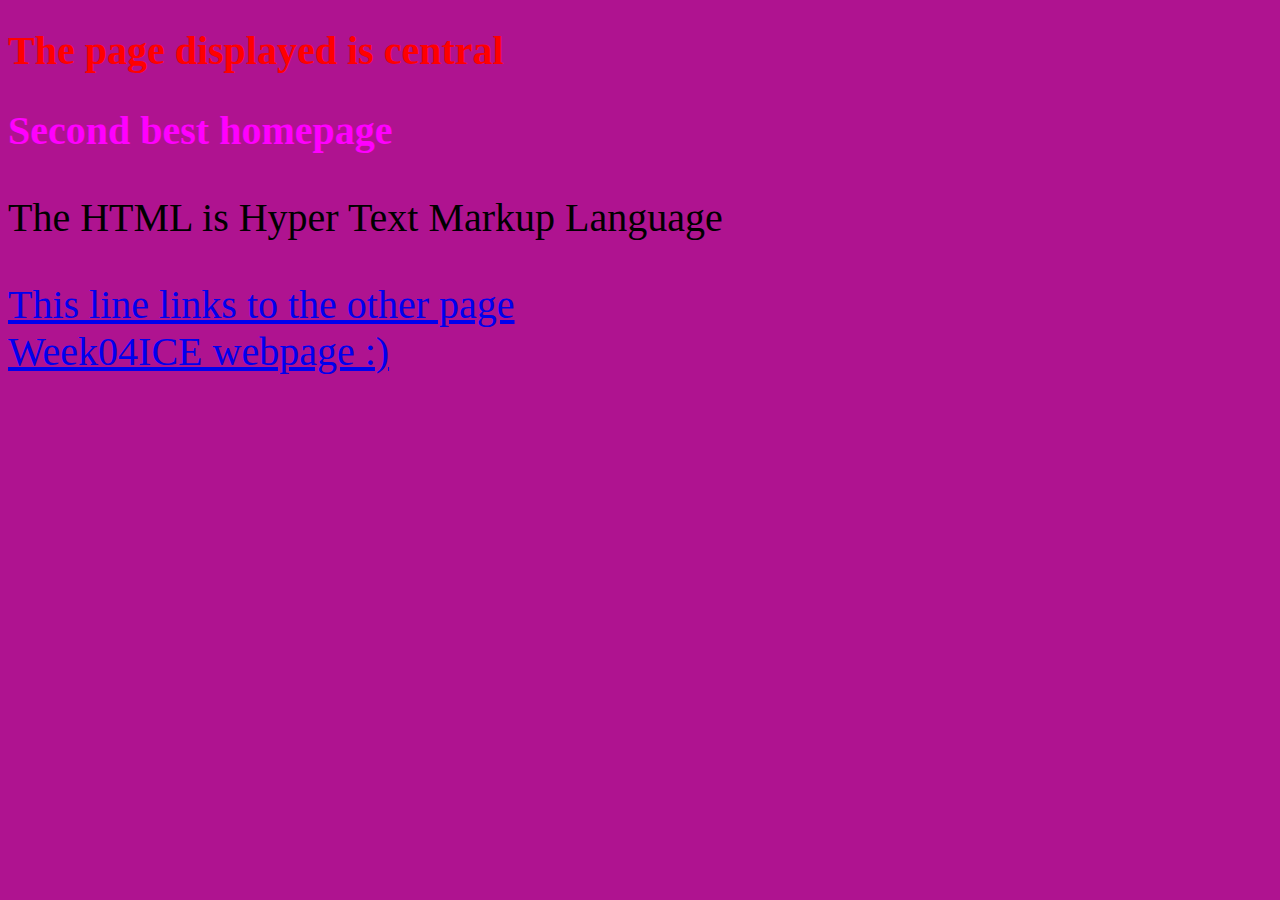
<file: index.html>
<!--homepage-->
<!DOCTYPE html>
<html lang="en">
    <head>
        <meta charset="UTF-8">
        <meta http-equiv="X-UA-Compatible" content="IE=edge">
        <meta name="viewport" content="width=device-width, initial-scale=1.0">
        <link rel="stylesheet" href="style.css"><!--don't need the ./ because it is implied-->
        <style>
            h1 {
                color:red;
            }
        </style>
        <title>Spectacular Homepage</title>
    </head>
    <body>
        <h1>The page displayed is central</h1>
        <h2 id="secondbest">Second best homepage</h2>
        <p>The HTML is Hyper Text Markup Language</p>
        <a href="./camelCase.html">This line links to the other page</a>
        <br>
        <a href="week-four-ice.html" target="_blank">Week04ICE webpage :)</a>
    </body>
</html>
</file>
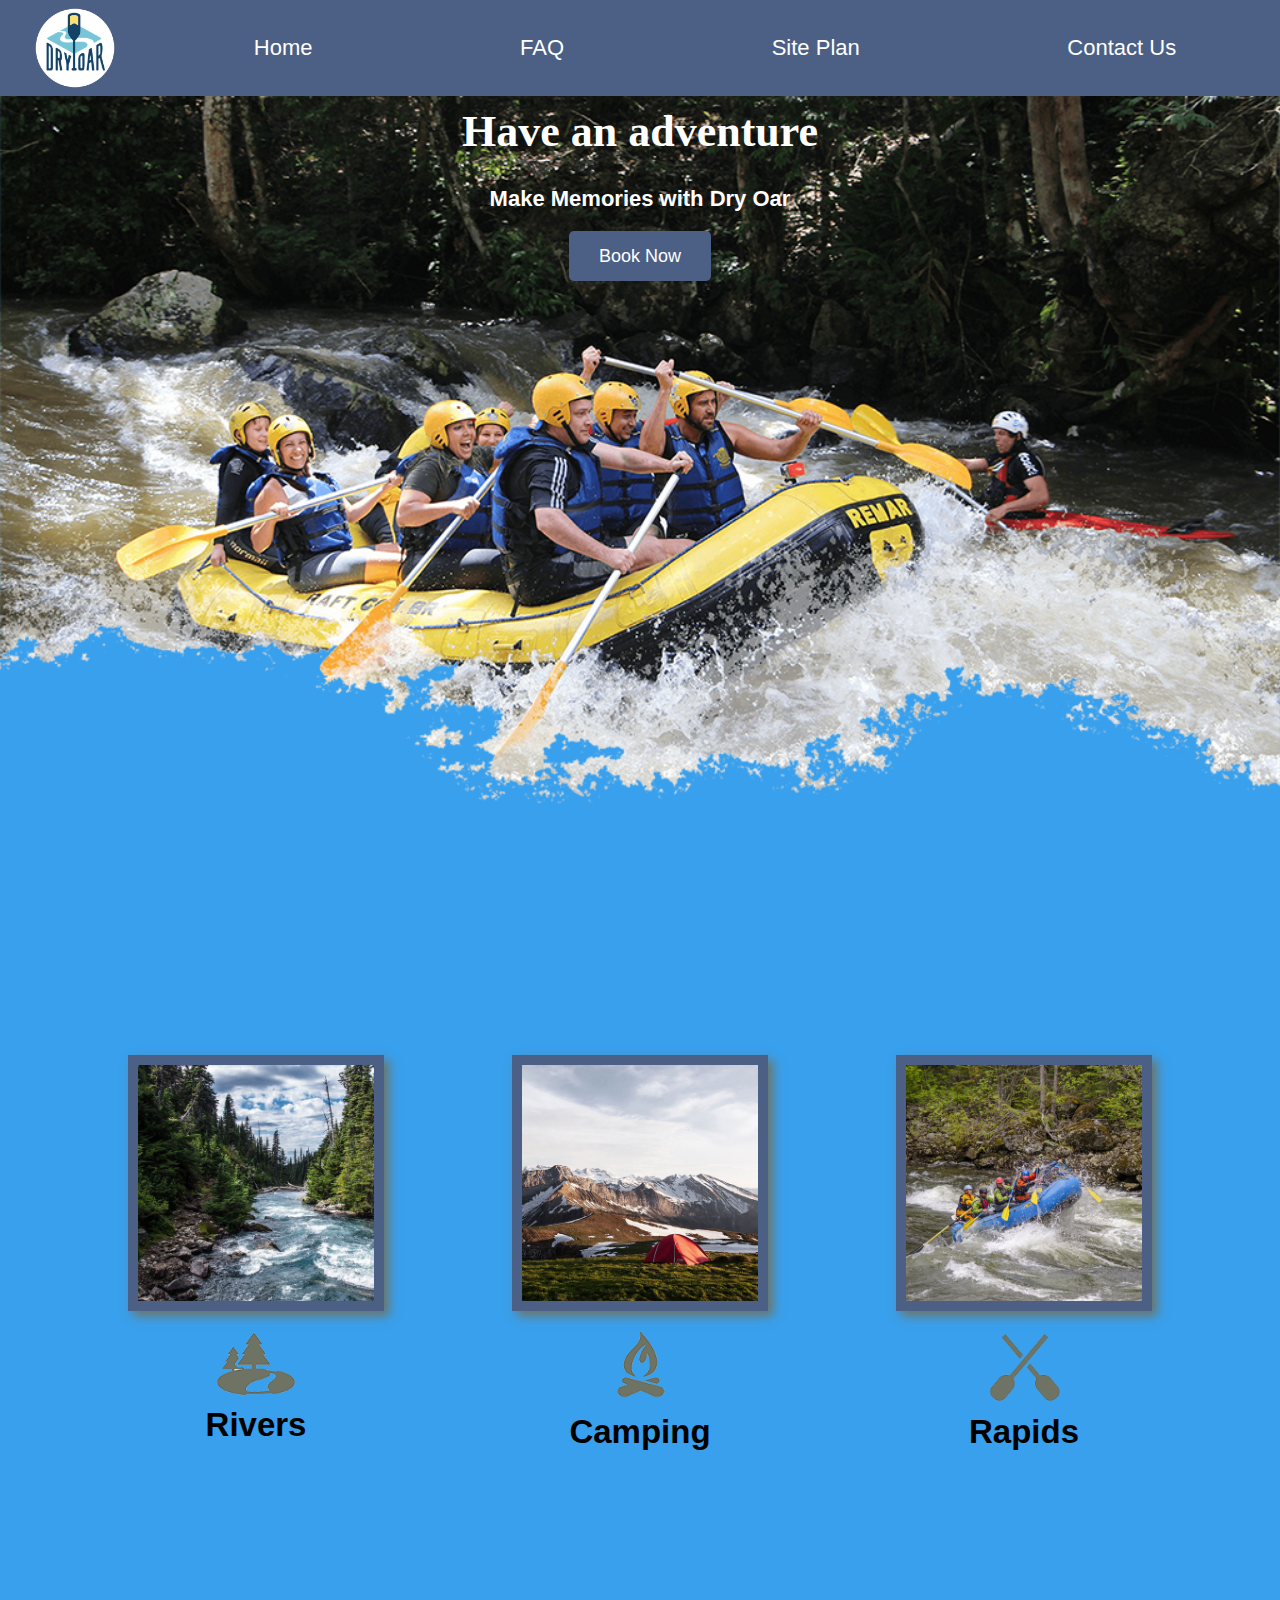
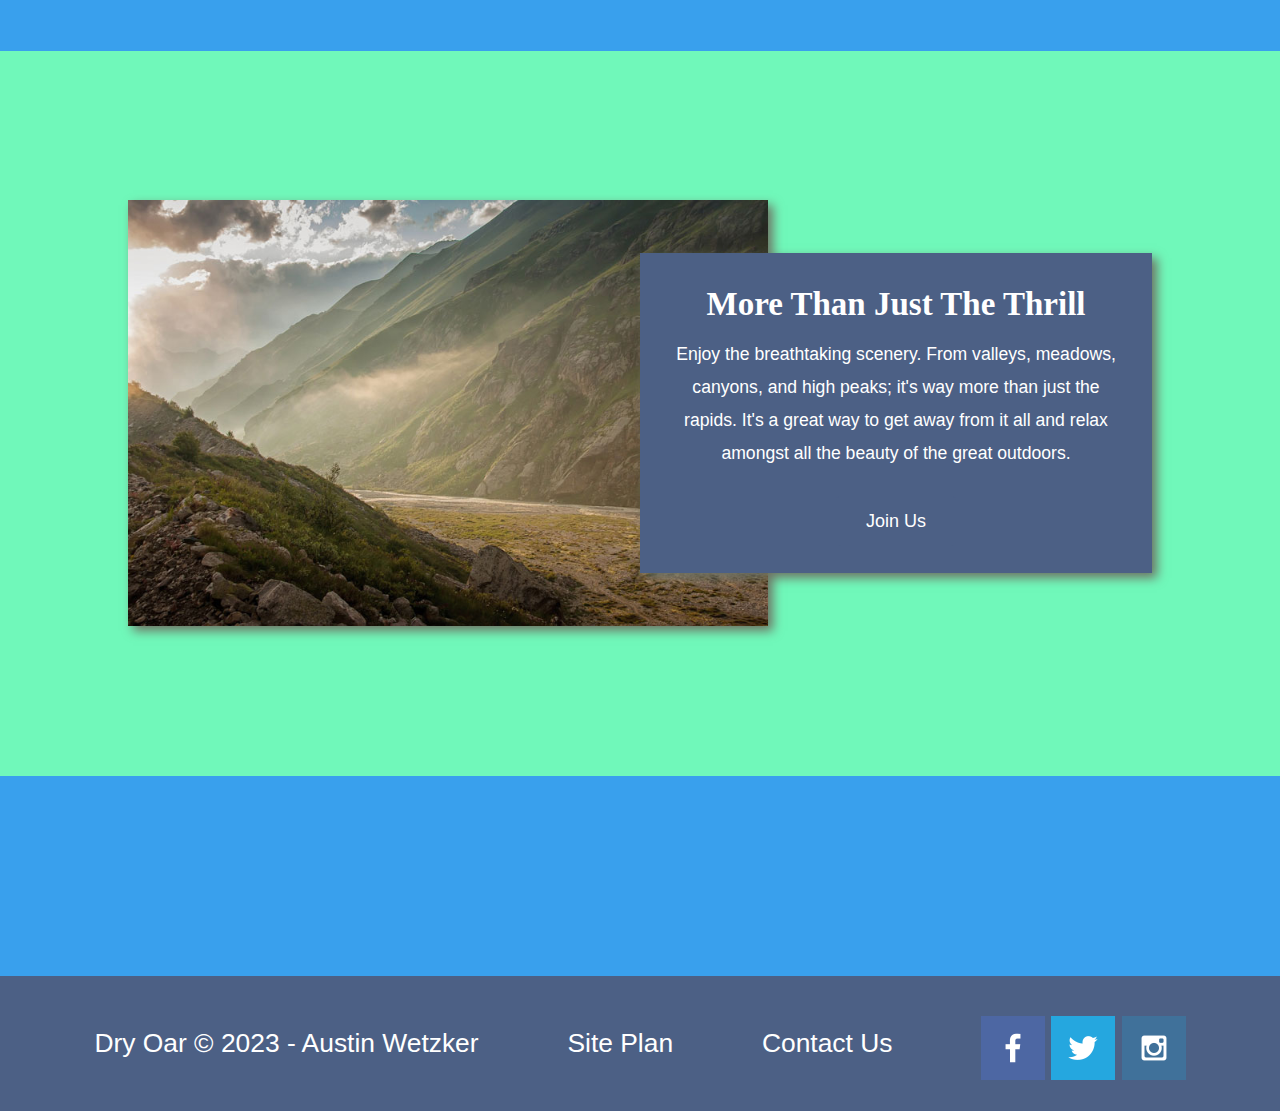
<file: wwr/index.html>
<!DOCTYPE html>
<html lang="en">
<head>
    <meta charset="UTF-8">
    <meta http-equiv="X-UA-Compatible" content="IE=edge">
    <meta name="viewport" content="width=device-width, initial-scale=1.0">

    <title>White Water Rafting</title>

    <link rel="stylesheet" href="styles/style.css">
</head>
<body>
<div id="content">
    <header>
        <a id="logo_link" href="index.html">
            <img class="logo" src="./images/logo.png" alt="Dry Oar Logo">
        </a>
        <nav>
            <a href="index.html">Home</a>
            <a href="page-02.html">FAQ</a>
            <a href="site-plan-rafting.html">Site Plan</a>
            <a href="contactus.html">Contact Us</a>
        </nav>
    </header>

    <div id="hero">
        <div id="hero-box">
            <img id="hero-img" src="./images/hero.png" alt="People enjoying rafting">
        </div>
        <section id="hero-msg">
            <h1 class="home-title">Have an adventure</h1>
            <h4>Make Memories with Dry Oar</h4>
            <div class="button-box">
                <a class="book" href="contactus.html">Book Now</a>
            </div>
        </section>
    </div>
    <main class="home-grid">
        <section class="rivers-card">
            <img class="card-img" src="images/rivers.jpg" alt="river in forest">
            <img class="icon" src="images/river_icon.png" alt="river icon">
            <h2>Rivers</h2>
        </section>
        <section class="camping-card">
            <img class="card-img" src="images/camping.jpg" alt="tent in mountains">
            <img class="icon" src="images/fire_icon.png" alt="fire icon">
            <h2>Camping</h2>
        </section>
        <section class="rapids-card">
            <img class="card-img" src="images/rapids.jpg" alt="rafting boat">
            <img class="icon" src="images/oars.png" alt="oars icon">
            <h2>Rapids</h2>
        </section>
        <div id="background"></div>
        <img class="mountains" src="images/mountains.jpg" alt="Misty mountains">
        <section class="msg">
            <h2>More Than Just The Thrill</h2>
            <p>Enjoy the breathtaking scenery. From valleys, meadows, canyons, and high peaks; it's way more than just the rapids. It's a great way to get away from it all and relax amongst all the beauty of the great outdoors. </p>
            <a class='join' href="rivers.html">Join Us</a>
        </section>
    </main>
    <footer>
        <p>Dry Oar &copy; 2023 - Austin Wetzker</p>
        <p>
            <a href="site-plan-rafting.html">Site Plan</a>
        </p>
        <p>
            <a href="contactus.html">Contact Us</a>
        </p>
        <div class="social">
            <a href="https://facebook.com" target="_blank">
                <img src="images/facebook.png" alt="fb icon">
            </a>
            <a href="https://twitter.com" target="_blank">
                <img src="images/twitter.png" alt="twitter icon">
            </a>
            <a href="https://instagram.com" target="_blank">
                <img src="images/instagram.png" alt="instagram icon">
            </a>
        </div>
    </footer>
</div>
</body>
</html>
</file>
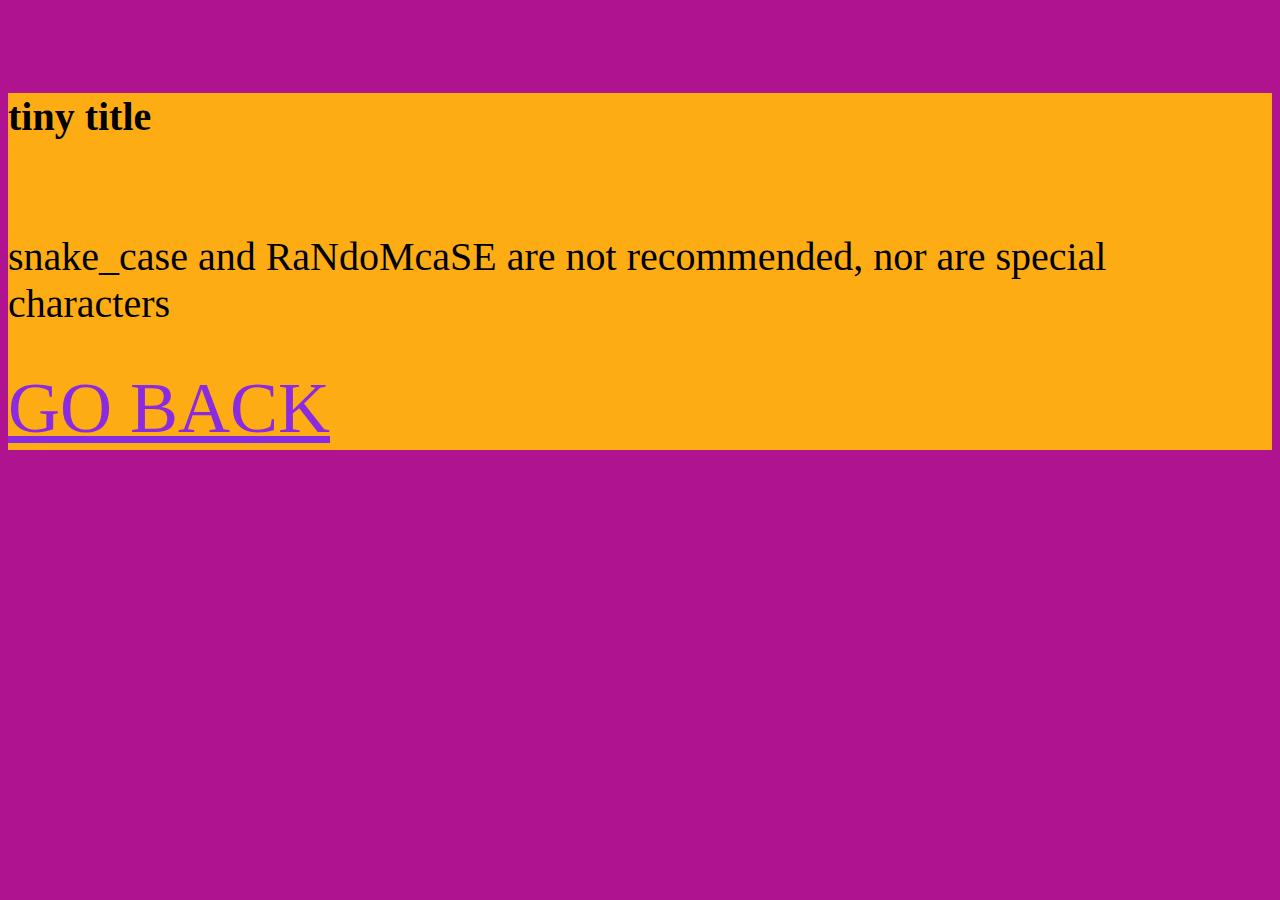
<file: camelCase.html>
<!DOCTYPE html>
<html lang="en">
<head>
    <meta charset="UTF-8">
    <meta http-equiv="X-UA-Compatible" content="IE=edge">
    <meta name="viewport" content="width=device-width, initial-scale=1.0">
    <link rel="stylesheet" href="style.css">
    <title>camelCase is the HTML standard</title>
</head>
<body  class="colorTheSecond"><!--classes can't have a space in their name, spaces are for multiple classes-->
    <h6>tiny title</h6>
    <p>snake_case and RaNdoMcaSE are not recommended, nor are special characters</p>
    <a href="./index.html", style="color:blueviolet;font-size:72px">GO BACK</a>
</body>
</html>
</file>
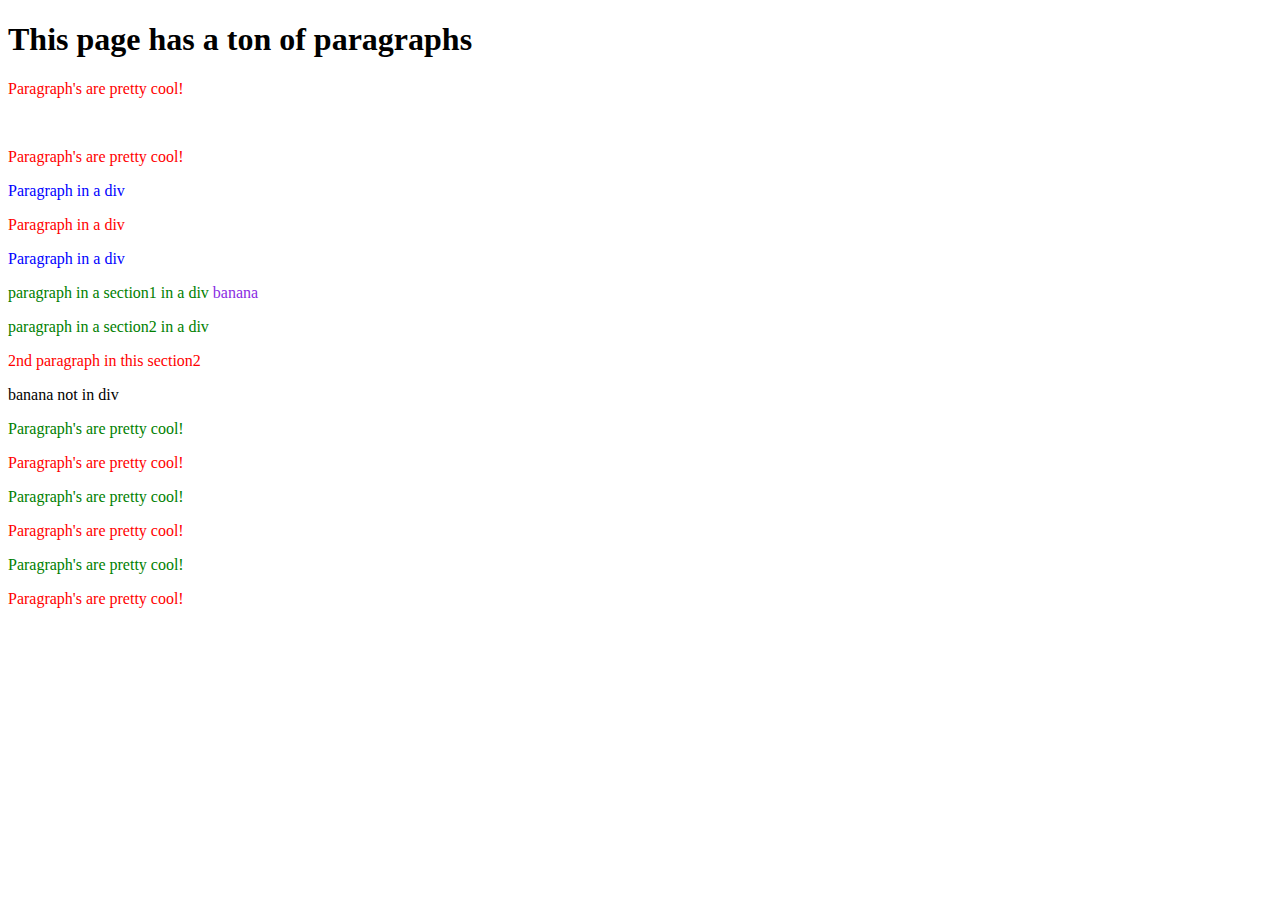
<file: childElements.html>
<!DOCTYPE html>
<html lang="en">
<head>
    <meta charset="UTF-8">
    <meta http-equiv="X-UA-Compatible" content="IE=edge">
    <meta name="viewport" content="width=device-width, initial-scale=1.0">
    <title>Document</title>
    <style>
        p{
            color: green;
        }
        p:nth-child(even){/*doesn't only count paragraphs*/
            color: red;
        }/*seems to override other css*/ /*Appears to affect the even children that are p, not just even in terms of total page elements*/
        div > p {/*only applies to p that are direct children of div*/
            color: blue;
        }
        div a{/*any given a that is somehow nested in a div*/
            color:blueviolet;
        }
    </style>
</head>
<body>
    <h1>This page has a ton of paragraphs</h1>
    <p>Paragraph's are pretty cool!</p>
    <br>
    <p>Paragraph's are pretty cool!</p>
    <div>
        <p>Paragraph in a div</p>
        <p>Paragraph in a div</p>
        <p>Paragraph in a div</p>
        <section><p>paragraph in a section1 in a div <a>banana</a></p></section>
        <section><p>paragraph in a section2 in a div</p><p>2nd paragraph in this section2</p></section>
    </div>
    <a>banana not in div</a>
    <p>Paragraph's are pretty cool!</p>
    <p>Paragraph's are pretty cool!</p>
    <p>Paragraph's are pretty cool!</p>
    <p>Paragraph's are pretty cool!</p>
    <p>Paragraph's are pretty cool!</p>
    <p>Paragraph's are pretty cool!</p>
</body>
</html>
</file>
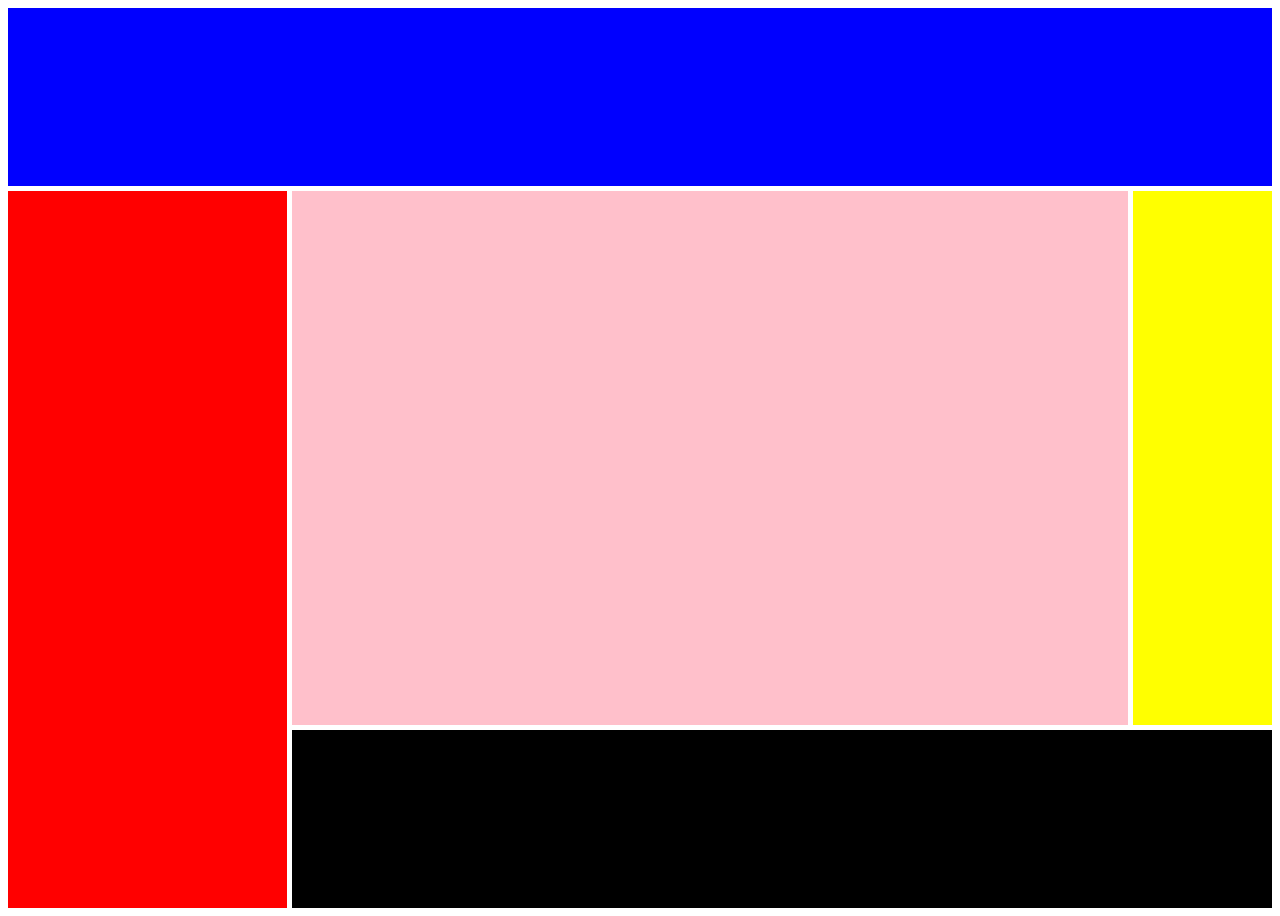
<file: inc27.html>
<!DOCTYPE html>
<html lang="en">
<head>
    <meta charset="UTF-8">
    <meta http-equiv="X-UA-Compatible" content="IE=edge">
    <meta name="viewport" content="width=device-width, initial-scale=1.0">
    <title>Document</title>
    <style>
        .container{
            display: grid;
            grid-template-columns: 1fr 3fr .5fr;
            height: 100vh;
            grid-template-rows: 1fr 3fr 1fr;
            grid-gap: 5px;
        }
        .header{
            background-color: blue;
            grid-column: 1/4;
            grid-row: 1/2;
        }
        .main{
            background-color: pink;
            grid-column: 2/3;
            grid-row: 2/3;
        }
        .right{
            background-color: yellow;
            grid-column: 3/4;
            grid-row: 2/3;
        }
        .left{
            background-color: red;
            grid-column: 1/2;
            grid-row: 2/4;
        }
        .footer{
            background-color: black;
            grid-column: 2/4;
            grid-row: 3/4;
        }
    </style>
</head>
<body>
    <div class="container">
        <div class="header"></div>
        <div class="main"></div>
        <div class="right"></div>
        <div class="left"></div>
        <div class="footer"></div>
    </div>
</body>
</html>
</file>
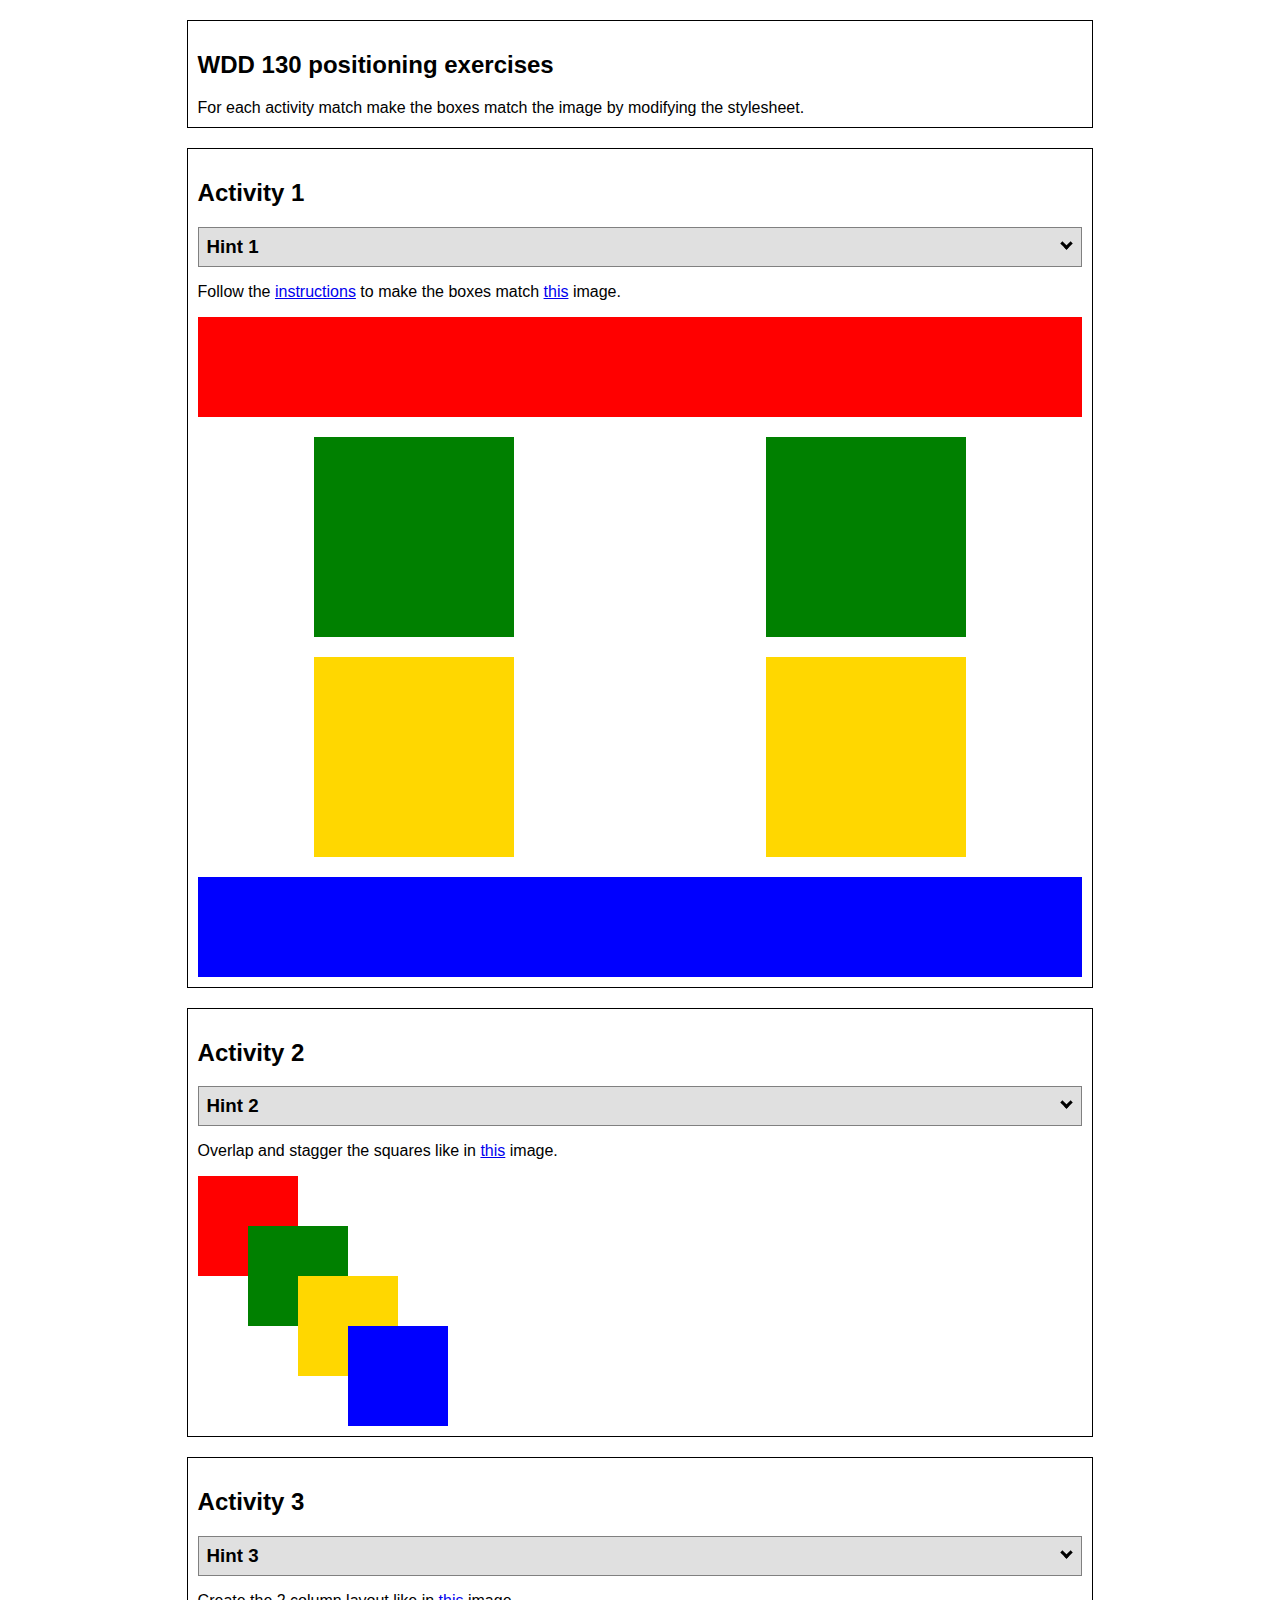
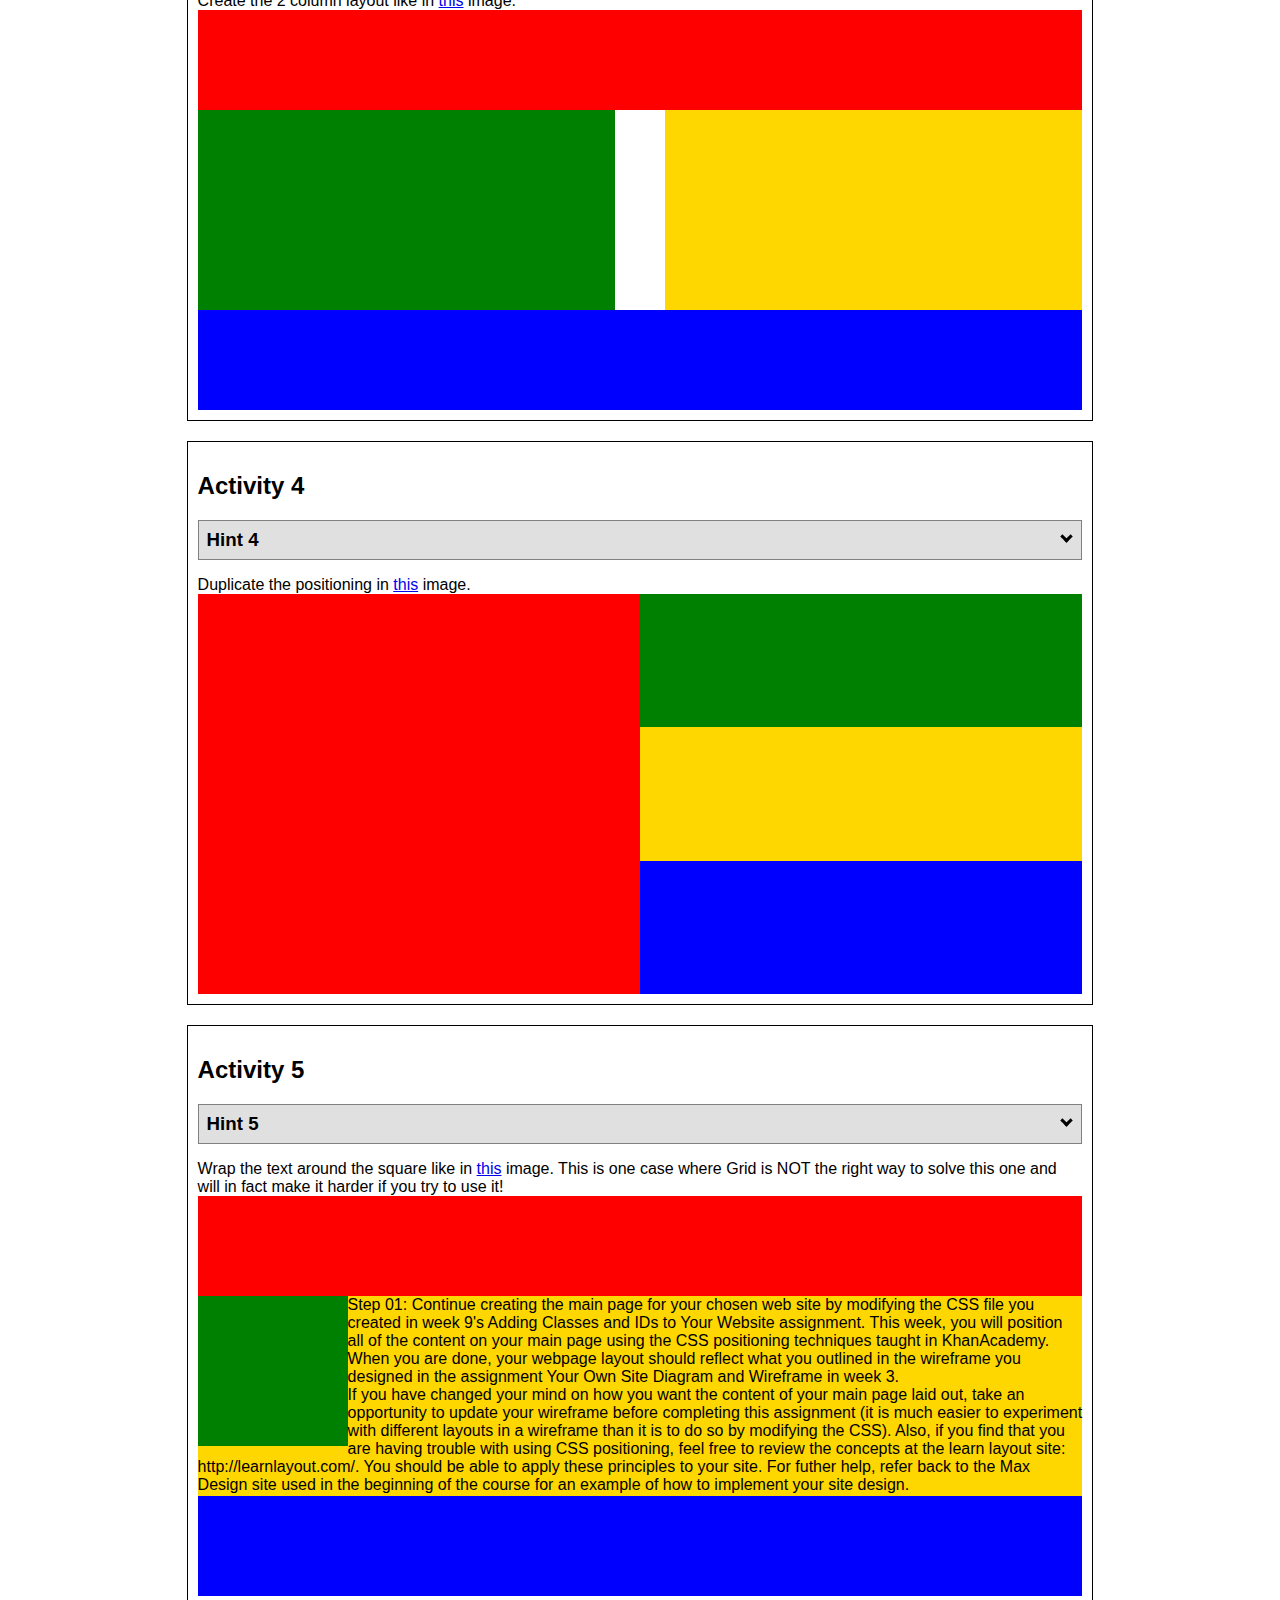
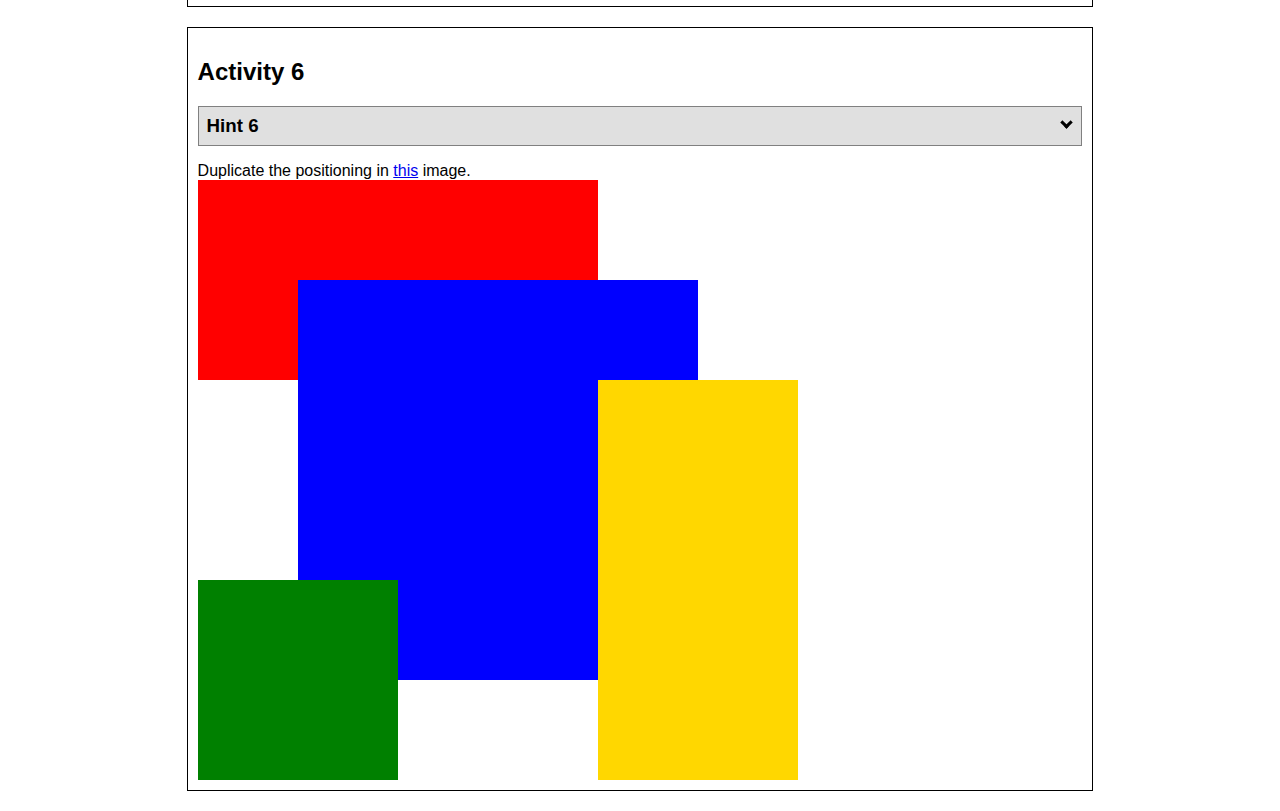
<file: positioning.html>
<!DOCTYPE html>
<html lang="en">
  <head>
    <!-- HTML - Name: positioning.html -->
    <title>Positioning Activity</title>
    <link rel="stylesheet" type="text/css" href="positionstyles.css" />
  </head>
  <body>
    <div class="activity">
      <h2>WDD 130 positioning exercises</h2>
      For each activity match make the boxes match the image by modifying the stylesheet.</div>
    <div class="activity">
      <h2>Activity 1</h2>
      <section class="hint"><input type="checkbox" ><i></i> <h3>Hint 1</h3><div><p>Check out the <a href="https://byui-wdd.github.io/wdd130/activities/w06-css-positioning.html" target="_blank">activity instructions</a> in Ilearn!</p></div></section>
      <p>Follow the <a href="https://byui-wdd.github.io/wdd130/activities/w06-css-positioning.html" target="_blank">instructions</a> to make the boxes match  <a href="https://byui-wdd.github.io/wdd130/images/example1.png" target="_blank">this</a> image.</p>
      <div class="content1" >
        <div class="red1" ></div>
        <div class="green1" ></div>
        <div class="green1" ></div>
        <div class="yellow1"></div>
        <div class="yellow1"></div>
        <div class="blue1"></div>
      </div>
    </div>
    <div class="activity">
      <h2>Activity 2</h2>
      <section class="hint"><input type="checkbox" > <h3>Hint 2</h3><i></i><div>
      <ul>
      <li>grid-template-columns: 50px 50px 50px 50px 50px </li></ul></div></section>
      <p>Overlap and stagger the squares like in <a href="https://byui-wdd.github.io/wdd130/images/example2.png" target="_blank">this</a> image.</p>
      <div class="content2" >
        <div class="red2" ></div>
        <div class="green2" ></div>
        <div class="yellow2"></div>
        <div class="blue2"></div>
      </div>
    </div>
    <div class="activity">
      <h2>Activity 3</h2>
      <section class="hint"><input type="checkbox" > <h3>Hint 3</h3><i></i><div><p>This one is going to be best solved with CSS Grid. Remember to make the boxes the right width first...then start moving them around. </p><h4>Properties used:</h4><ul><li>display:grid;</li><li>grid-template-columns:</li><li>grid-column-gap:</li>
        <li>grid-column:</li>  </ul></div></section>
      Create the 2 column layout like in <a href="https://byui-wdd.github.io/wdd130/images/example3.png" target="_blank">this</a>  image.
      <div class="content3" >
        <div class="red3" ></div>
        <div class="green3" ></div>
        <div class="yellow3"></div>
        <div class="blue3"></div>
      </div>
    </div>
    <div class="activity">
      <h2>Activity 4</h2>
      <section class="hint"><input type="checkbox" > <h3>Hint 4</h3><i></i><div><p>For the others we have been primarily concerned with width. For this one you will need to adjust height as well. </p><h4>Properties used:</h4><ul><li>display:grid;</li><li>grid-template-columns:</li><li>grid-row:</li></ul></div></section>
      Duplicate the positioning in <a href="https://byui-wdd.github.io/wdd130/images/example4.png" target="_blank">this</a> image. 
      <div class="content4" >
        <div class="red4" ></div>
        <div class="green4" ></div>
        <div class="yellow4"></div>
        <div class="blue4"></div>
      </div>
    </div>

    <div class="activity">
      <h2>Activity 5</h2>
      <section class="hint"><input type="checkbox" > <h3>Hint 5</h3><i></i><div><p>Grid is <strong>not</strong> the right way to do this.  In fact there is only one way to really do that...and that is with float. Remember that we float the thing we want the text to wrap around.  Also remember to start by making all the shapes the right size and shape.</p><h4>Properties used:</h4><ul><li>float: left;</li></ul></div></section>
      Wrap the text around the square like in <a href="https://byui-wdd.github.io/wdd130/images/example5.png" target="_blank">this</a> image. This is one case where Grid is NOT the right way to solve this one and will in fact make it harder if you try to use it!
      <div class="content5" >
        <div class="red5" ></div>
        <div class="green5" ></div>
        <div class="yellow5">Step 01: Continue creating the main page for your chosen web site by modifying the CSS file you created in week 9's Adding Classes and IDs to Your Website assignment. This week, you will position all of the content on your main page using the CSS positioning techniques taught in KhanAcademy. When you are done, your webpage layout should reflect what you outlined in the wireframe you designed in the assignment Your Own Site Diagram and Wireframe in week 3. <br />
          If you have changed your mind on how you want the content of your main page laid out, take an opportunity to update your wireframe before completing this assignment (it is much easier to experiment with different layouts in a wireframe than it is to do so by modifying the CSS). Also, if you find that you are having trouble with using CSS positioning, feel free to review the concepts at the learn layout site: http://learnlayout.com/. You should be able to apply these principles to your site. For futher help, refer back to the Max Design site used in the beginning of the course for an example of how to implement your site design.</div>
        <div class="blue5"></div>
      </div>
    </div>
    <div class="activity">
      <h2>Activity 6</h2>
      <section class="hint"><input type="checkbox" > <h3>Hint 6</h3><i></i><div><p>This one is all about visualizing the grid behind the layout. If you are having a hard time doing that first: all the sizes are even multiples of 100, and second here is another example with the lines drawn: <a href="https://byui-wdd.github.io/wdd130/images/example6-hint.png" target="_blank">example 6 with lines</a>. For this one you will find it easiest if you use px for the column width. You can also use <kbd>z-index</kbd> to control the element layering.    </p><h4>Properties used:</h4><ul><li>display:grid;</li><li>grid-template-columns:</li><li>grid-column:</li><li>grid-row:</li><li><a href="https://www.w3schools.com/cssref/pr_pos_z-index.asp" target="_blank">z-index:</a></li></ul></div></section>
      Duplicate the positioning in <a href="https://byui-wdd.github.io/wdd130/images/example6.png" target="_blank">this</a> image.
      <div class="content6" >
        <div class="red6" ></div>
        <div class="green6" ></div>
        <div class="yellow6"></div>
        <div class="blue6"></div>
      </div>
    </div>
  </body>
</html>
</file>
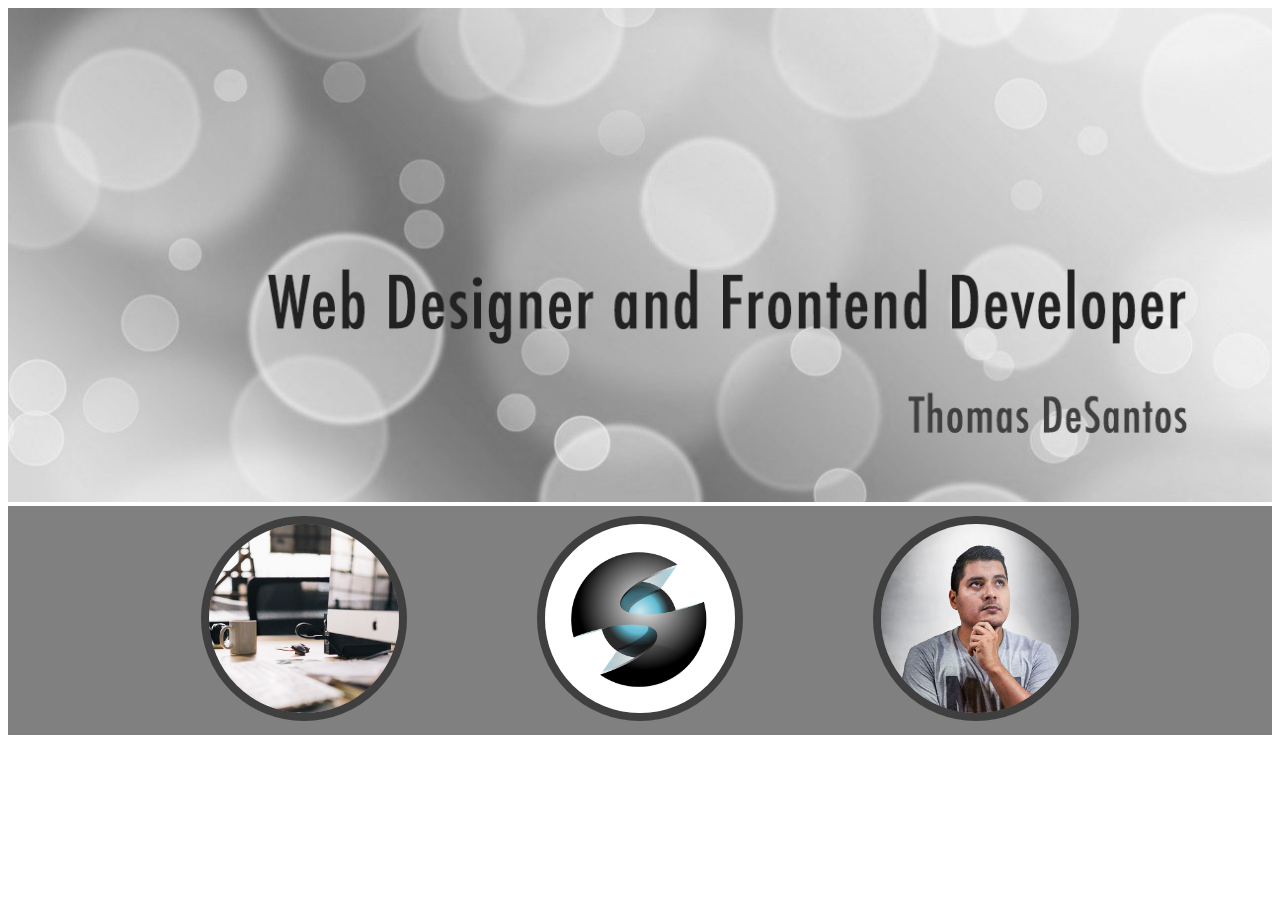
<file: week-five-ICE.html>
<!DOCTYPE html>
<html lang="en">
<head>
    <meta charset="UTF-8">
    <meta http-equiv="X-UA-Compatible" content="IE=edge">
    <meta name="viewport" content="width=device-width, initial-scale=1.0">
    <title>Document</title>
    <style>
        body{
            padding: 0;
        }
        .page{
            text-align: center;
            padding: 0;
        }
        .bigimg{
            width: 100%;
            margin: 0;
        }
        .greycont{
            margin: 0;
            background-color: grey;
            width: 100%;
            text-align: center;
        }
        .circle{
            margin: 10px 5%;
            width: 15%;
            border: 8px #3F3F3F solid;
            border-radius: 50%;
        }

    </style>
</head>
<body>
    <div class="page">
        <img class="bigimg" src="images/w05_circles.jpg" alt="circls">
        <div class="greycont">
            <img class="circle" src="images/w05_ice_image_desk.jpg" alt="dsk">
            <img class="circle" src="images/w05_ice_image_graphic.png" alt="grphic">
            <img class="circle" src="images/w05_ice_image_person.jpg" alt="pieson">
        </div>
    </div>
</body>
</html>
</file>
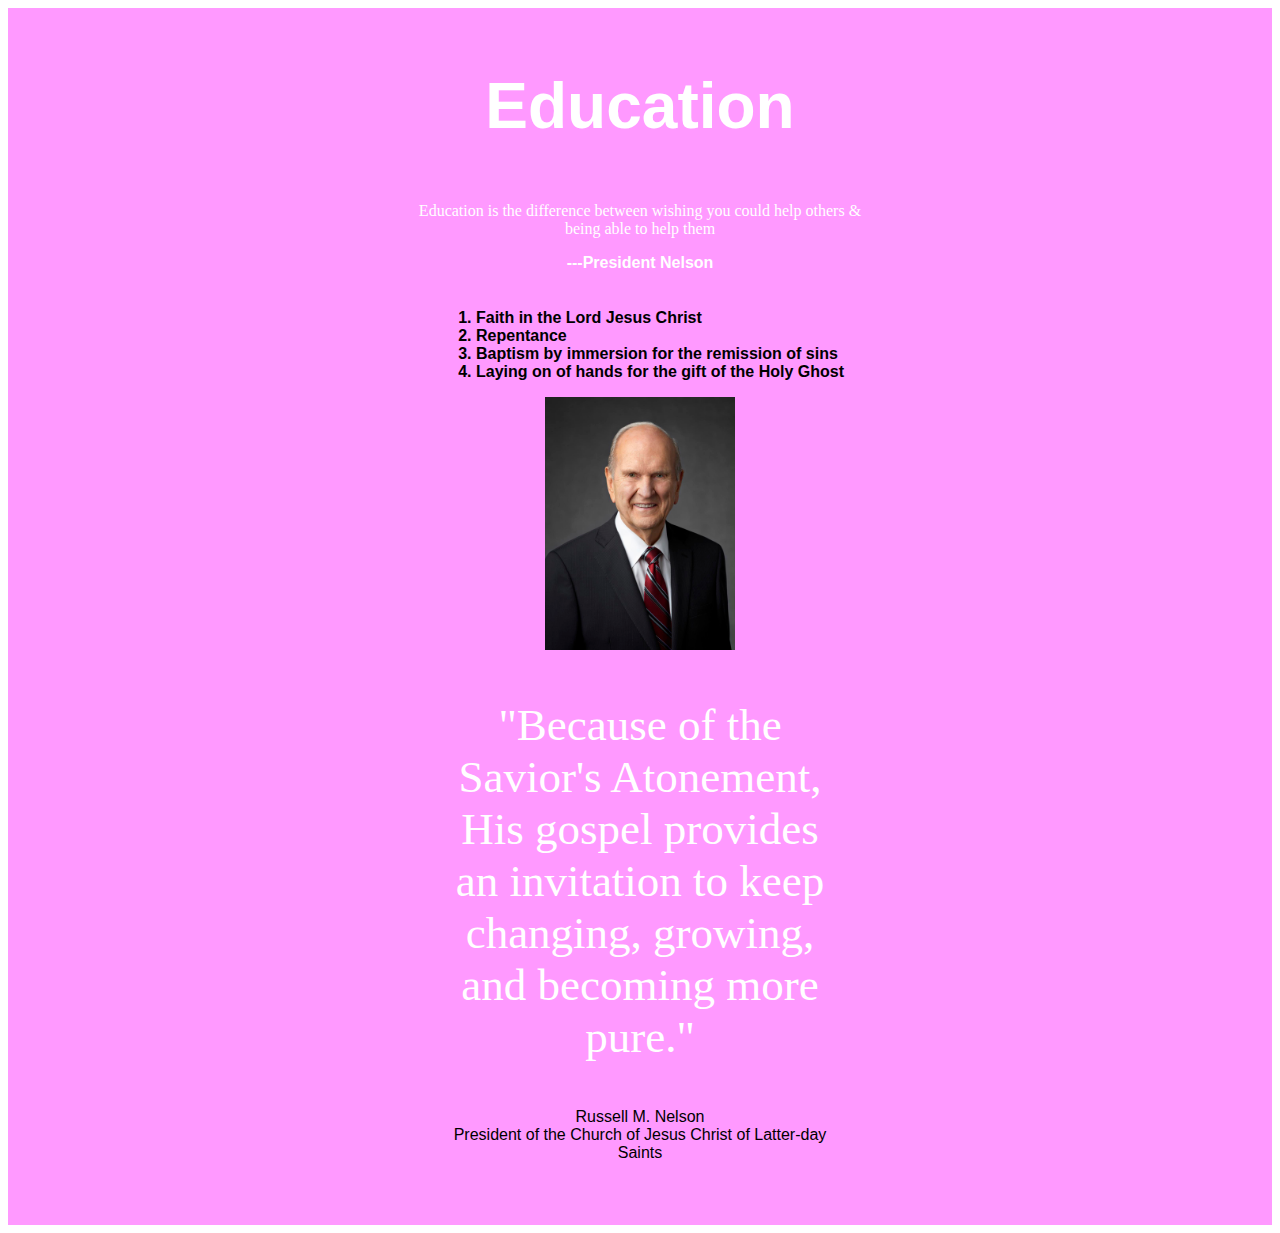
<file: week-four-ice.html>
<!DOCTYPE html>
<html lang="en">
<head>
    <meta charset="UTF-8">
    <meta http-equiv="X-UA-Compatible" content="IE=edge">
    <meta name="viewport" content="width=device-width, initial-scale=1.0">
    <title>InClassExample</title>

    <style>
        body{
            text-align: center;
        }
        div {
            display: block;
            background-color: #FF99FF;
            width:100%;
            text-align: center;
        }
        h1{
            display: block;
            color: white;
            font-family: sans-serif;
            font-size: 64px;
            font-weight: bold;
        }
        h1:hover{
            color:black;
        }
        ol{
            font-weight: bold;
            display: inline-block;
            text-align: left;
            font-family: sans-serif;
        }
        img{
            width:15%;
        }
        .firstquote{
            color: white;
            display: inline-block;
            font-family: serif;
            width:35%;
        }
        .firstcredit{
            margin-top: 0;
            font-weight: bold;
            color: white;
            display: block;
            font-family: sans-serif;
        }
        .secondquote{
            color: white;
            font-size: 45px;
            display: inline-block;
            width:30%;
            font-family: serif;
        }
        .endcredit{
            display: inline-block;
            margin-bottom: 0;
            margin-top: 0;
            width: 30%;
            font-family: sans-serif;
        }
        .highlight{
            border: solid blue 2px;
        }
    </style>    
</head>
<body>
    <div>
    <br>
    <h1>Education</h1>
    <p class="firstquote">Education is the difference between wishing you could help others & being able to help them</p>
    <h4 class="firstcredit">---President Nelson</h4>
    <ol>
        <li>Faith in the Lord Jesus Christ</li>
        <li>Repentance</li>
        <li>Baptism by immersion for the remission of sins</li>
        <li>Laying on of hands for the gift of the Holy Ghost</li>
    </ol>
    <br>
    <img src="images/President-Russell-M-Nelson-1-2018.jpg" alt="Russell M Nelson">
    <br>
    <p class="secondquote">
        "Because of the Savior's Atonement, His gospel provides an invitation to keep changing, growing, and becoming more pure."
    </p>
    <br>
    <p class="endcredit">Russell M. Nelson</p>
    <br>
    <p class = "endcredit" style="margin-bottom: 5%;">President of the Church of Jesus Christ of Latter-day Saints</p>
    </div>
</body>
</html>
</file>
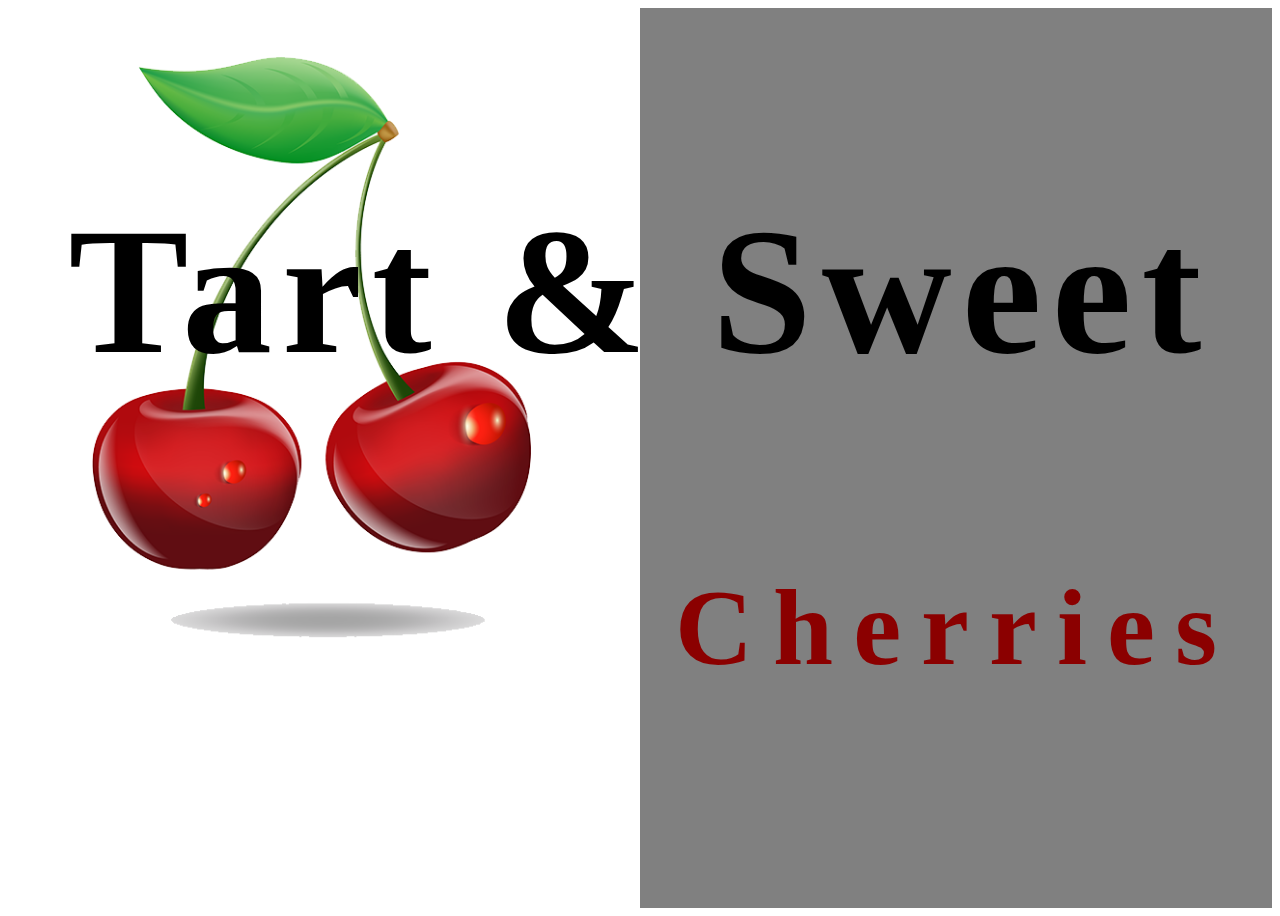
<file: week-six-ICE.html>
<!DOCTYPE html>
<html lang="en">
<head>
    <meta charset="UTF-8">
    <meta http-equiv="X-UA-Compatible" content="IE=edge">
    <meta name="viewport" content="width=device-width, initial-scale=1.0">
    <title>Document</title>
    <style>
        p{
            font-size: 12vh;
            font-weight: 900;
        }
        img{
            width: 100%;
        }
        .container{
            display: grid;
            grid-template-columns: 1fr 1fr;
            grid-template-rows: 25vh 25vh 25vh 25vh;
        }
        .cherry{
            background-color: white;
            text-align: center;
            grid-column: 1/2;
            grid-row: 1/5;
        }
        .grey{
            background-color: grey;
            grid-column: 2/3;
            grid-row: 1/5;
        }
        .text1{
            text-align: center;
            vertical-align: middle;
            grid-column: 1/3;
            grid-row: 1/2;
        }
        .text2{
            text-align: center;
            grid-column: 2/3;
            grid-row: 3/4;
        }
    </style>
</head>
<body>
    <div class="container">
        <div class='cherry'>
            <img src="images/w06_cherries.png" alt="cherry">
        </div>
        <div class='grey'></div>
        <div class='text1'><p style="font-size: 20vh;letter-spacing: 10px;">Tart & Sweet</p></div>
        <div class='text2'><p style="color:darkred;letter-spacing:20px;">Cherries</p></div>
    </div>
</body>
</html>
</file>
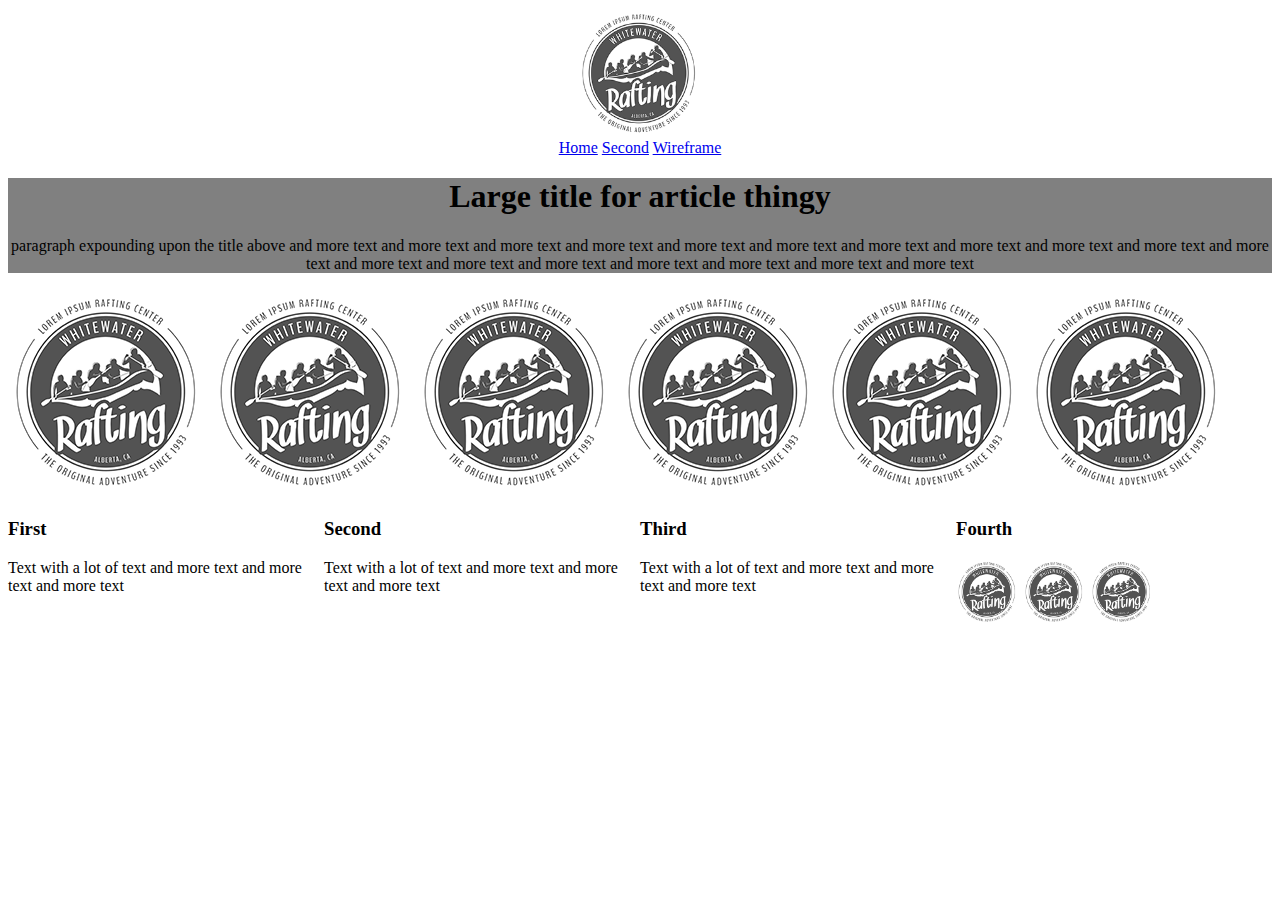
<file: wireframe.html>
<!DOCTYPE html>
<html lang="en">
<head>
    <meta charset="UTF-8">
    <meta http-equiv="X-UA-Compatible" content="IE=edge">
    <meta name="viewport" content="width=device-width, initial-scale=1.0">
    <style>
        .center{display: block;margin-left: auto;margin-right: auto;width: 50%;}
        .highlight{border: 1px solid red;}
        .footdiv{width:25%;}
    </style>

    <title>Wireframe activity</title>
</head>
<body>
    <header>
        <img src="./wwr/images/logo5_200.png" class="center" style="width:10%">
        <nav class="center" style="text-align: center;">
            <a href="index.html">Home</a>
            <a href="camelCase.html">Second</a>
            <a href="wireframe.html">Wireframe</a>
        </nav>
    </header>
    <main>
        <article class="center" style="width:100%;text-align: center;background-color: grey;">
            <h1>Large title for article thingy</h1>
            <p>paragraph expounding upon the title above and more text and more text and more text and more text and more text and more text and more text and more text and more text and more text and more text and more text and more text and more text and more text and more text and more text and more text</p>
        </article>
        <img src="./wwr/images/logo5_200.png">
        <img src="./wwr/images/logo5_200.png">
        <img src="./wwr/images/logo5_200.png">
        <img src="./wwr/images/logo5_200.png">
        <img src="./wwr/images/logo5_200.png">
        <img src="./wwr/images/logo5_200.png">
    </main>
    <footer style="display:flex;">
        <div class="footdiv">
            <h3>First</h3>
            <p>Text with a lot of text and more text and more text and more text</p>
        </div>
        <div class="footdiv">
            <h3>Second</h3>
            <p>Text with a lot of text and more text and more text and more text</p>
        </div>
        <div class="footdiv">
            <h3>Third</h3>
            <p>Text with a lot of text and more text and more text and more text</p>
        </div>
        <div class="footdiv">
            <h3>Fourth</h3>
            <img src="./wwr/images/logo5_200.png" style="width: 20%;">
            <img src="./wwr/images/logo5_200.png" style="width: 20%;">
            <img src="./wwr/images/logo5_200.png" style="width: 20%;">
        </div>
        </footer>
</body>
</html>
</file>
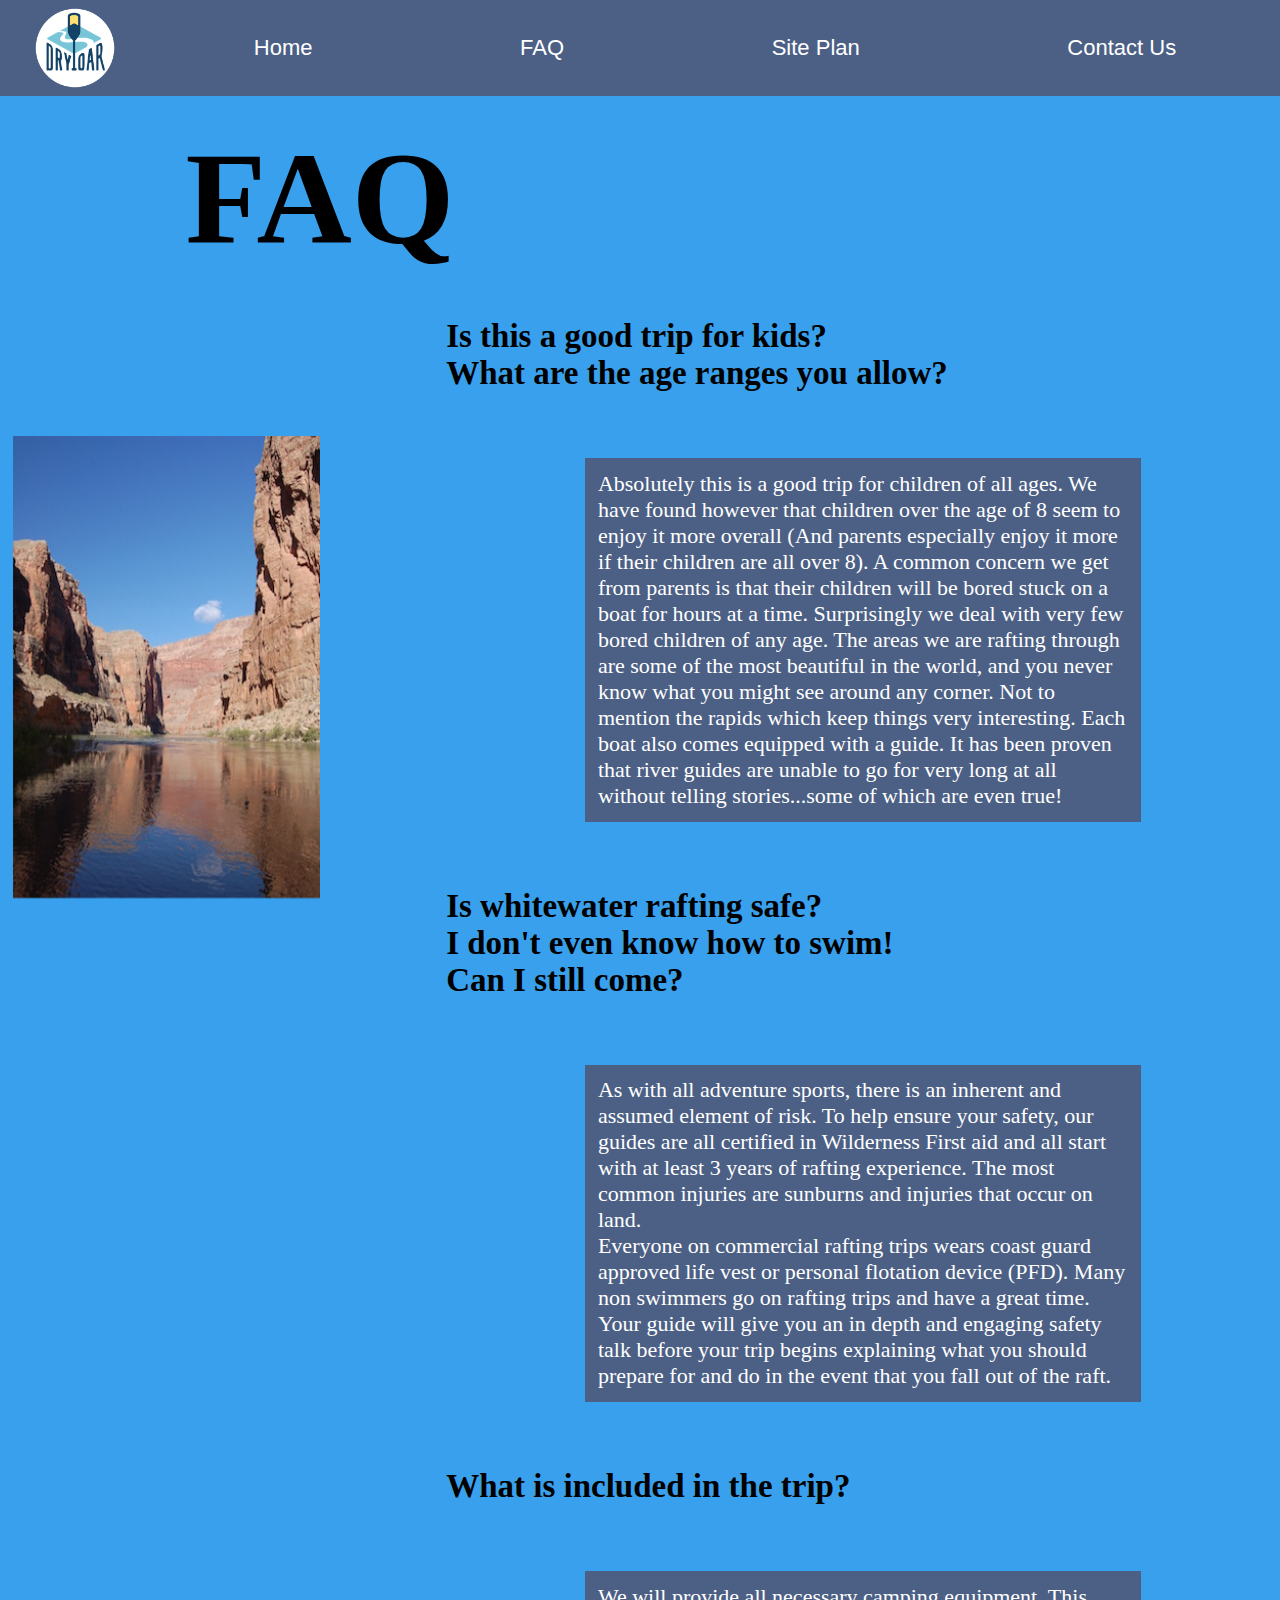
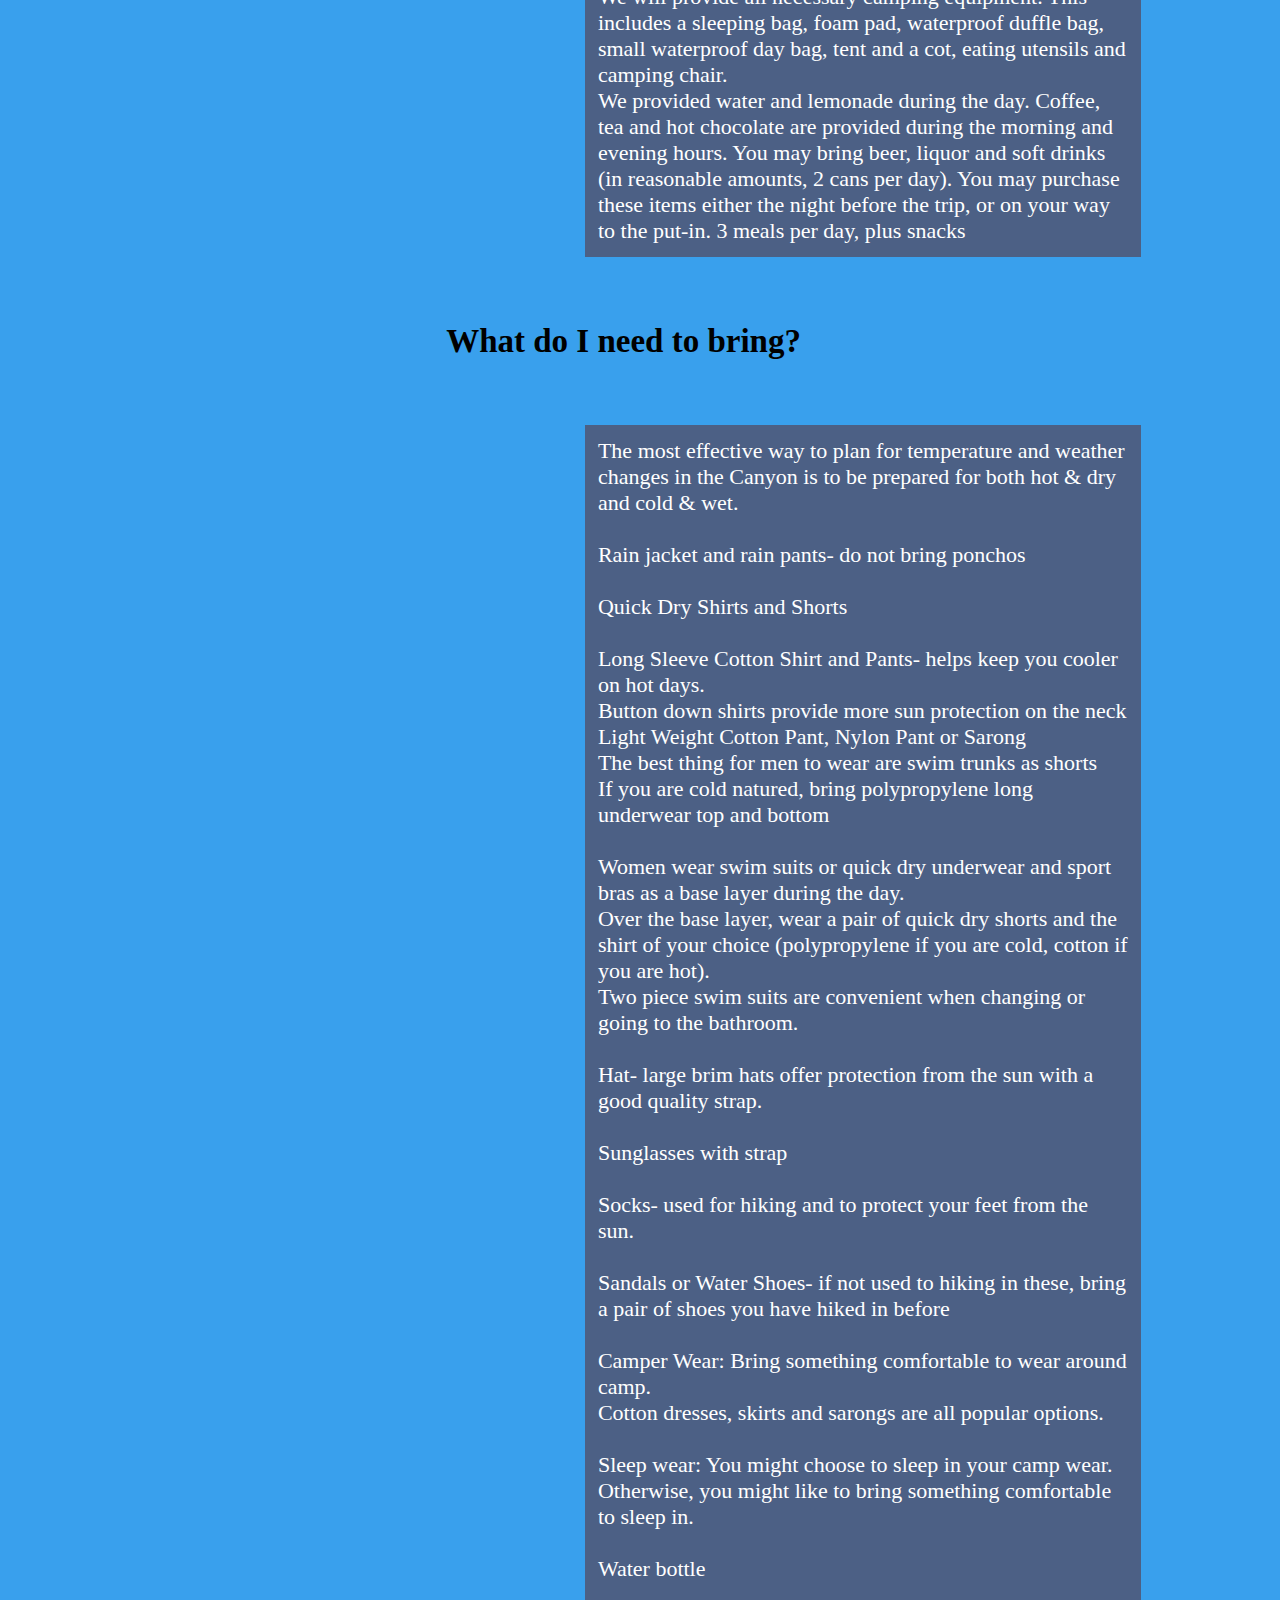
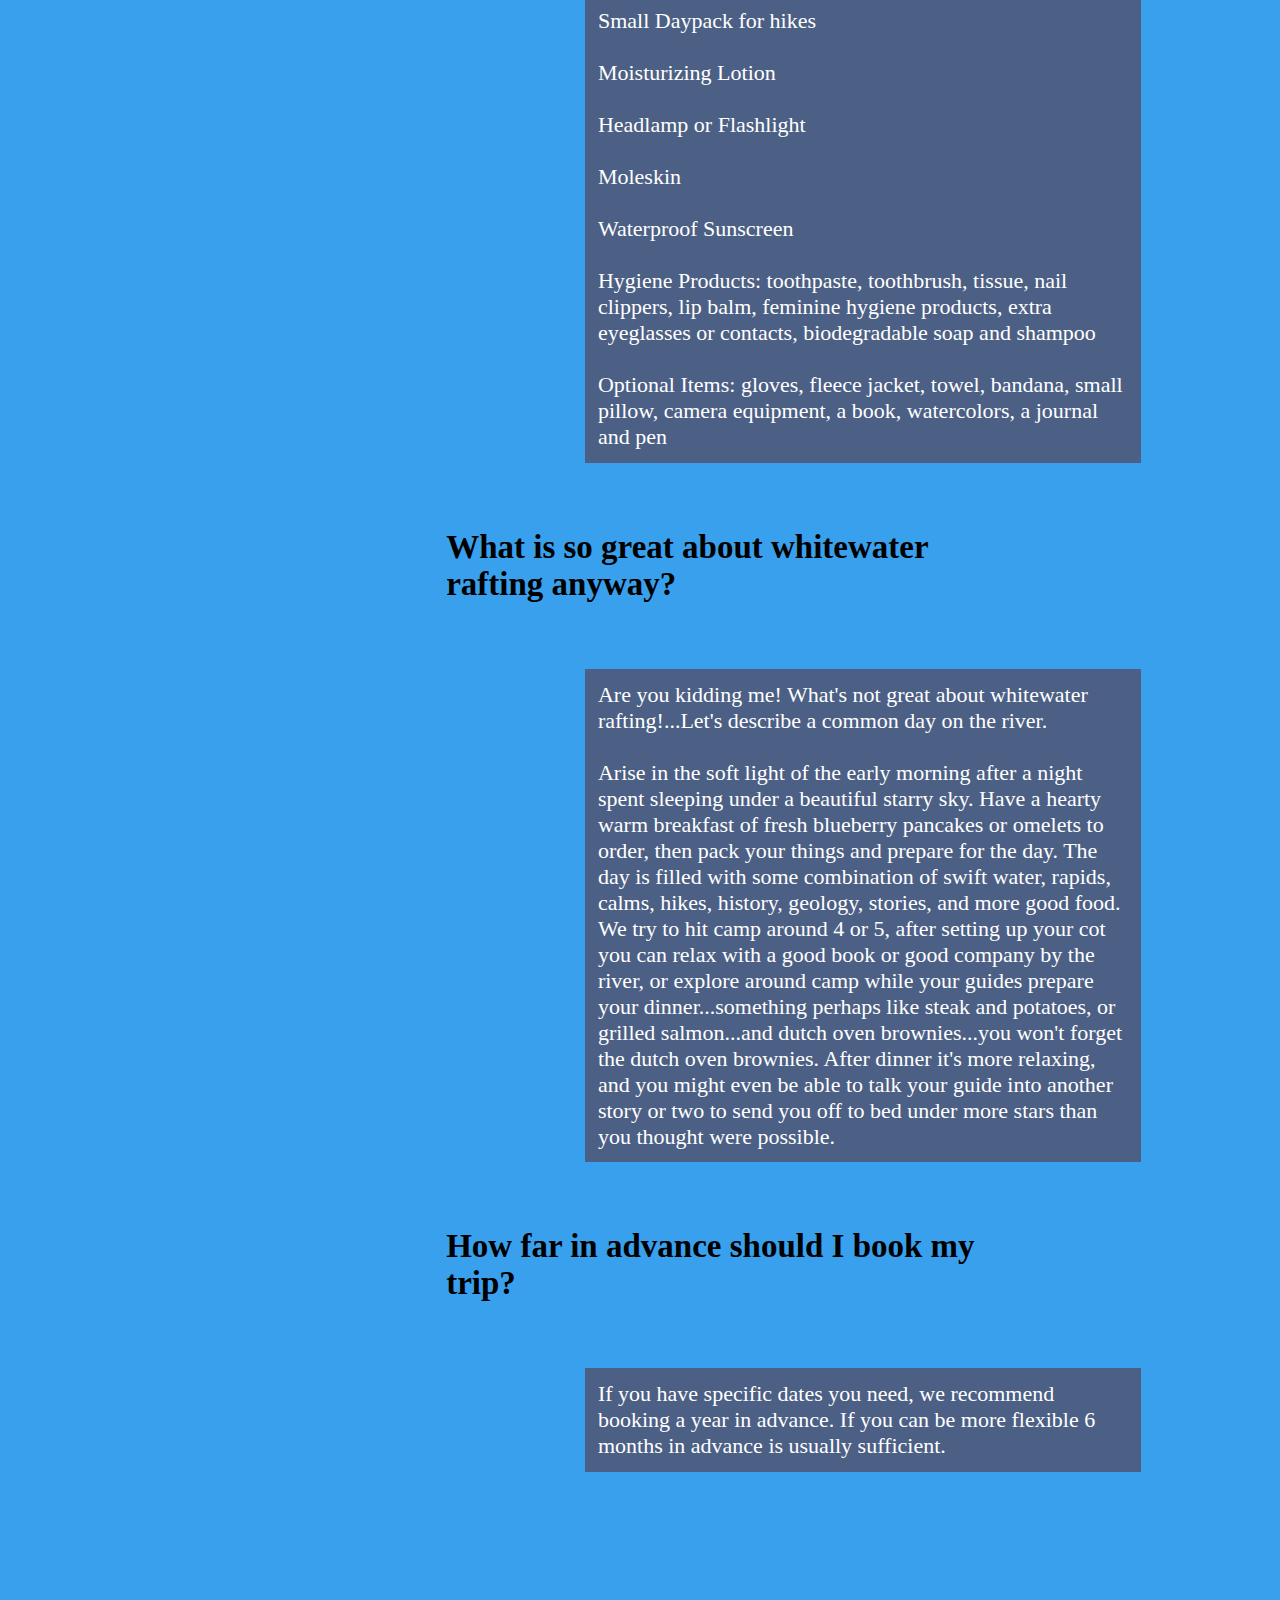
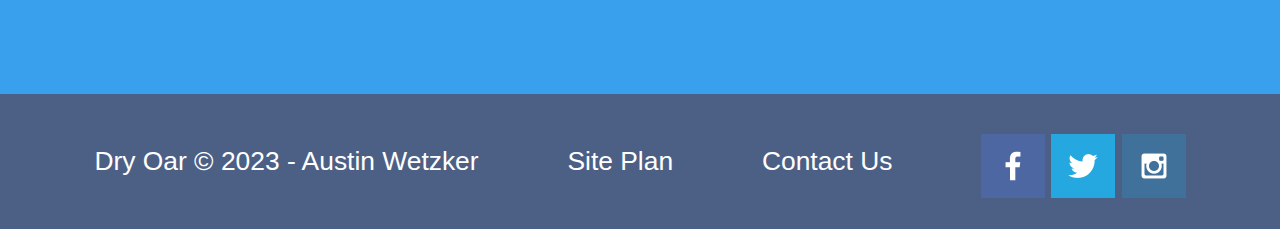
<file: wwr/page-02.html>
<!DOCTYPE html>
<html lang="en">
<head>
    <meta charset="UTF-8">
    <meta http-equiv="X-UA-Compatible" content="IE=edge">
    <meta name="viewport" content="width=device-width, initial-scale=1.0">

    <title>Frequently Asked Questions</title>

    <link rel="stylesheet" href="styles/style.css">
</head>
<body>
    <header>
        <a id="logo_link" href="index.html">
            <img class="logo" src="./images/logo.png" alt="Dry Oar Logo">
        </a>
        <nav>
            <a href="index.html">Home</a>
            <a href="page-02.html">FAQ</a>
            <a href="site-plan-rafting.html">Site Plan</a>
            <a href="contactus.html">Contact Us</a>
        </nav>
    </header>
    <h1 id='FAQ_title'>FAQ</h1>
    <div id='FAQ_container'>
        <!--This is a place to answer frequently asked client questions.-->
        <img id='FAQ_img' src="./images/river-portrait.jpg" alt="side river">

        <h4>Is this a good trip for kids?<br>What are the age ranges you allow?</h4>
        <p>Absolutely this is a good trip for children of all ages. We have found however that children over the age of 8 seem to enjoy it more overall (And parents especially enjoy it more if their children are all over 8). A common concern we get from parents is that their children will be bored stuck on a boat for hours at a time. Surprisingly we deal with very few bored children of any age. The areas we are rafting through are some of the most beautiful in the world, and you never know what you might see around any corner. Not to mention the rapids which keep things very interesting. Each boat also comes equipped with a guide. It has been proven that river guides are unable to go for very long at all without telling stories...some of which are even true!</p>

        <h4>Is whitewater rafting safe?<br>I don't even know how to swim!<br>Can I still come?</h4>
        <p>As with all adventure sports, there is an inherent and assumed element of risk. To help ensure your safety, our guides are all certified in Wilderness First aid and all start with at least 3 years of rafting experience. The most common injuries are sunburns and injuries that occur on land.<br>Everyone on commercial rafting trips wears coast guard approved life vest or personal flotation device (PFD). Many non swimmers go on rafting trips and have a great time. Your guide will give you an in depth and engaging safety talk before your trip begins explaining what you should prepare for and do in the event that you fall out of the raft.</p>

        <h4>What is included in the trip?</h4>
        <p>We will provide all necessary camping equipment. This includes a sleeping bag, foam pad, waterproof duffle bag, small waterproof day bag, tent and a cot, eating utensils and camping chair.<br>We provided water and lemonade during the day. Coffee, tea and hot chocolate are provided during the morning and evening hours. You may bring beer, liquor and soft drinks (in reasonable amounts, 2 cans per day). You may purchase these items either the night before the trip, or on your way to the put-in. 3 meals per day, plus snacks</p>

        <h4>What do I need to bring?</h4>
        <p>The most effective way to plan for temperature and weather changes in the Canyon is to be prepared for both hot & dry and cold & wet.
            <br>
            <br>Rain jacket and rain pants- do not bring ponchos
            <br> 
            <br>Quick Dry Shirts and Shorts
            <br>
            <br>Long Sleeve Cotton Shirt and Pants- helps keep you cooler on hot days. 
            <br>Button down shirts provide more sun protection on the neck 
            <br>Light Weight Cotton Pant, Nylon Pant or Sarong
            <br>The best thing for men to wear are swim trunks as shorts
            <br>If you are cold natured, bring polypropylene long underwear top and bottom
            <br> 
            <br>Women wear swim suits or quick dry underwear and sport bras as a base layer during the day.
            <br>Over the base layer, wear a pair of quick dry shorts and the shirt of your choice (polypropylene if you are cold, cotton if you are hot).
            <br>Two piece swim suits are convenient when changing or going to the bathroom.
            <br>
            <br>Hat- large brim hats offer protection from the sun with a good quality strap.
            <br>
            <br>Sunglasses with strap 
            <br>
            <br>Socks- used for hiking and to protect your feet from the sun.
            <br>
            <br>Sandals or Water Shoes- if not used to hiking in these, bring a pair of shoes you have hiked in before
            <br>
            <br>Camper Wear: Bring something comfortable to wear around camp.
            <br>Cotton dresses, skirts and sarongs are all popular options.
            <br>
            <br>Sleep wear: You might choose to sleep in your camp wear. 
            <br>Otherwise, you might like to bring something comfortable to sleep in.
            <br>
            <br>Water bottle
            <br>
            <br>Small Daypack for hikes
            <br>
            <br>Moisturizing Lotion
            <br>
            <br>Headlamp or Flashlight
            <br>
            <br>Moleskin
            <br>
            <br>Waterproof Sunscreen
            <br>
            <br>Hygiene Products: toothpaste, toothbrush, tissue, nail clippers, lip balm, feminine hygiene products, extra eyeglasses or contacts, biodegradable soap and shampoo
            <br>
            <br>Optional Items: gloves, fleece jacket, towel, bandana, small pillow, camera equipment, a book, watercolors, a journal and pen
        </p>

        <h4>What is so great about whitewater rafting anyway?</h4>
        <p>Are you kidding me! What's not great about whitewater rafting!...Let's describe a common day on the river.<br><br>Arise in the soft light of the early morning after a night spent sleeping under a beautiful starry sky. Have a hearty warm breakfast of fresh blueberry pancakes or omelets to order, then pack your things and prepare for the day. The day is filled with some combination of swift water, rapids, calms, hikes, history, geology, stories, and more good food. We try to hit camp around 4 or 5, after setting up your cot you can relax with a good book or good company by the river, or explore around camp while your guides prepare your dinner...something perhaps like steak and potatoes, or grilled salmon...and dutch oven brownies...you won't forget the dutch oven brownies. After dinner it's more relaxing, and you might even be able to talk your guide into another story or two to send you off to bed under more stars than you thought were possible.</p>
        
        <h4>How far in advance should I book my trip?</h4>
        <p>If you have specific dates you need, we recommend booking a year in advance. If you can be more flexible 6 months in advance is usually sufficient.</p>
    </div>
    <footer>
        <p>Dry Oar &copy; 2023 - Austin Wetzker</p>
        <p>
            <a href="site-plan-rafting.html">Site Plan</a>
        </p>
        <p>
            <a href="contactus.html">Contact Us</a>
        </p>
        <div class="social">
            <a href="https://facebook.com" target="_blank">
                <img src="images/facebook.png" alt="fb icon">
            </a>
            <a href="https://twitter.com" target="_blank">
                <img src="images/twitter.png" alt="twitter icon">
            </a>
            <a href="https://instagram.com" target="_blank">
                <img src="images/instagram.png" alt="instagram icon">
            </a>
        </div>
    </footer>
</body>
</html>
</file>
<file: style.css>
/*Inline > Id > Class > Generic*/
/*inline>embedded(in the html head)>external(linked css file)*/
/*definitions for the same thing further down get priority*/

/*
styles:
block - don't share line
inline - share space
inline-block - allows sizing and sharing
*/

/*
    margin: (top/bottom) (right/left);
*/

/*
    repeat(5, 1fr) == 1fr 1fr 1fr 1fr 1fr
*/

/*
    relative
    % - percentage of parent value - I think
    em - relative to font size of parent element
    rem - relative to font size of root element

    vw - 1% of viewport width
    vh - 1% of viewport height

    fr - relative to number of fr - Might just be a unit for grids

    absolute
    px - exact pixel measurement
*/

/*
    z-index for stack position,
    default is 0
    front of objects is positive
    behind in stack is negative
*/

/*
    parent container with display: grid;
    grid-template-columns: width_of_column1 width_of_column2 ...;

    grid lines start at 1 and are inbetween every element

    any child in grid
    grid-column: startline/endline;
    grid-row: startline/endline;

*/

html {
    background-color: #AF1390;
}
*{/*wildcard*/
    font-size: 40px;
}
p, h1 {/*comma to refer to multiple things*/
    font-family: "Trebuchet MS";/*need quotation marks for fonts with a space*/    
}
.colorTheSecond {/* . denotes class*/
    background-color: #FDAD13;
}
#secondbest{/* # denotes id*/
    color: #FF00FF;
}
</file>
<file: wwr/styles/style.css>
:root{
    --primary-color: #39a0ed;
    --secondary-color: #4c6085;
    --accent1-color: #70f8ba;
    --accent2-color: #cafe48;

    --heading-font: Garamond;
    --paragraph-font: Verdana;    
}
body{
    font-family: var(--paragraph-font), sans-serif;
    font-size: 22px;
    background-color: var(--primary-color);
    color: black;
    margin: 0;
    padding: 0;
}
header{
    background-color: var(--secondary-color);
    color: white;
    display: grid;
    grid-template-columns: 150px auto;
}
footer{
    margin-top: 200px;
    padding: 25px 50px;
    background-color: var(--secondary-color);
    color: white;
    display: flex;
    justify-content: space-around;
    align-items: center;
}
footer p{
    font-size: 1.2em;
}
footer p a:hover{
    text-decoration: underline;
}
footer a{
    color:white;
    text-decoration: none;
}
footer a:hover{
    color:#cafe48;
}
footer .social img{
    padding-top: 15px;
}
h2{
    margin: 0;
}
nav{
    display: flex;
    justify-content: space-around;
}
nav a{
    padding: 35px;
    text-align: center;
    color: white;
    text-decoration: none;
}
nav a:hover{
    background-color: var(--accent2-color);
    color: black;
}
main section{
    text-align: center;
}
main section img{
    box-sizing: border-box; 
}
.logo{
    width: 80px;
}
.icon{
    padding-top: 10px;
    width: 80px;
}
.home-grid{
    display: grid;
    grid-template-columns: repeat(10,1fr);
}
.home-title{
    font-family: var(--heading-font), serif;
    font-size: 2em;
    margin-top: 10px;
    color: white;
}
.button-box{
    text-align: center;
}
.msg{
    padding: 35px;
    line-height: 1.5em;
    background-color: var(--secondary-color);
    color: white;
    grid-column: 6/10;
    grid-row: 6/7;
    box-shadow: 5px 5px 10px #6f7364;
}
.msg h2{
    font-family: var(--heading-font), serif;
    color: white;
}
.msg p{
    padding-bottom: 15px;
    font-size: .8em;
    color: white;
}
.card-img{
    border: 10px solid var(--secondary-color);
    transition: transform .5s;
    box-shadow: 5px 5px 10px #6f7364;
}
.card-img:hover{
    opacity: .6;
    transform: scale(1.1);
}
.mountains{
    grid-column: 2/7;
    grid-row: 5/8;
    box-shadow: 5px 5px 10px #6f7364;
}   
.card-img, .mountains{
    width: 100%
}
#background {
    height: 725px;
    background-color: var(--accent1-color);
    color: black;
    grid-column: 1/11;
    grid-row: 4/9;
}
#content{
    max-width: 1600px;
    margin: 0 auto;
}
#hero{
    display: grid;
    grid-template-columns: 1fr 3fr 1fr;
    margin-top: -100px; 
}
#hero-box{
    grid-column: 1/4;
    grid-row: 1/3;
    z-index: -1;
}
#hero-img{
    width: 100%;
}
#logo_link{
    padding-top: 5px;
    justify-self: center;
    align-self: center;
}
#hero-msg{
    grid-column: 2/3;
    grid-row: 1/2;
    margin-top: 100px;
}
#hero-msg h1, #hero-msg h4{
    text-align: center;
}
#hero-msg h4{
    color: white;
}
#FAQ_title{
    font-family: var(--heading-font);
    font-size: 6em;
    width: 50vw;
    text-align: center;
    padding: 0;
    margin: 0;
    margin-top: 2vw;
}
#FAQ_img{
    width: 24vw;
    position: sticky;
    top: 17vh;
    left: 1vw;
    grid-row: 2/9;
}
#FAQ_container{
    display: grid;
    grid-template-columns: repeat(8,1fr);
}
#FAQ_container h4{
    font-family: var(--heading-font);
    font-weight: bolder;
    font-size: 1.5em;
    grid-column: 3/7;
}
#FAQ_container p{
    font-family: var(--paragraph-font);
    color: white;
    background-color: var(--secondary-color);
    padding: 1vw;
    grid-column: 4/8;
}
.rivers-card{
    grid-column: 2/4;
    grid-row: 2/3;
}
.camping-card{
    grid-column: 5/7;
    grid-row: 2/3;
}
.rapids-card{
    grid-column: 8/10;
    grid-row: 2/3;
}
.rivers-card, .camping-card, .rapids-card {
    margin: 200px 0;
}
.book, .join{
    padding: 15px 30px;
    margin-top: 50px;
    font-size: 18px;
    background-color: var(--secondary-color);
    color: white;
    text-decoration: none;
    border-radius: 5px;
}
.book:hover, .join:hover{
    background-color: var(--accent2-color);
    color: white;
}
@media screen and (max-width: 900px) {
    #hero, .home-grid {
        display: block;
        height: auto;
    }
    nav, footer {
        flex-direction: column;
    }
    nav a {
        display: block;
        padding: 15px;
    }
    #hero {
        margin-top: 0;
    }
    #hero-msg {
        margin-top: 0;
    }
    #hero-msg h4 {
        display: none;
    }
    .home-title {
        font-size: 25px;
        color: #6f7364;
    }
    .rivers-card, .camping-card, .rapids-card { 
        margin: 50px auto;
        width: 60%;
    }
    #background {
        display: none;
    }
    .mountains, .msg {
        width: 80%;
        display: block;
        margin: 0 auto;
    }
    footer {
        margin-top: 25px;
    }
}
</file>
<file: positionstyles.css>
/* CSS - Name: "positionstyles.css" */
/* Activity 1 styles */
.content1 {
  /* This is the parent of the activity 1 boxes. */
  display: grid;
  grid-template-columns: 1fr 1fr;
  grid-gap: 20px;
  justify-items: center;
}
.red1 { 
  width: 100%; 
  height: 100px; 
  background-color: red; 
  grid-column: 1/3;
} 
.green1 {
  width: 200px; 
  height: 200px; 
  background-color: green; 

} 
.yellow1 {
  width: 200px; 
  height: 200px; 
  background-color: gold; 
} 
.blue1 {
  width: 100%; 
  height: 100px; 
  background-color: blue; 
  grid-column: 1/3;
} 
/* Activity 2 styles */ 
.content2 {
  /* This is the parent of the activity 2 boxes. */
  display: grid;
  grid-template-columns: 50px 50px 50px 50px 50px;
  grid-template-rows: 50px 50px 50px 50px 50px;
}
.red2 {
  width: 100px; 
  height: 100px; 
  background-color: red; 
  grid-row: 1/2;
  grid-column: 1/2;
} 
.green2 { 
  width: 100px; 
  height: 100px; 
  background-color: green;
  grid-row: 2/3; 
  grid-column: 2/3; 
} 
.yellow2 {
  width: 100px; 
  height: 100px; 
  background-color: gold; 
  grid-row: 3/4;
  grid-column: 3/4; 
} 
.blue2 {
  width: 100px; 
  height: 100px; 
  background-color: blue;
  grid-row: 4/5;
  grid-column: 4/5;  
} 
/* Activity 3 styles */ 
.content3 {
  /* This is the parent of the activity 3 boxes. */
  display: grid;
  grid-template-columns: 1fr 1fr;
  grid-template-rows: 100px 200px 100px;
  grid-column-gap: 50px;
}
.red3 {
  width: 100%; 
  height: 100px; 
  background-color: red; 
  grid-row: 1/2;
  grid-column: 1/3;
} 
.green3 {
  width: 100%; 
  height: 200px; 
  background-color: green;
  grid-row: 2/3;
  grid-column: 1/2;
} 
.yellow3 {
  width: 100%; 
  height: 200px; 
  background-color: gold;
  grid-row: 2/3;
  grid-column: 2/3; 
} 
.blue3 {
  width: 100%;
  height: 100px; 
  background-color: blue;
  grid-row: 3/4;
  grid-column: 1/3; 
} 
/* Activity 4 styles */ 
.content4 {
  /* This is the parent of the activity 4 boxes. */
  height: 400px;
  display: grid;
  grid-template-columns: 1fr 1fr;
  grid-template-rows: 1fr 1fr 1fr;
}
.red4 {
  width: 100%;
  height: 100%; 
  background-color: red; 
  grid-column: 1/2;
  grid-row: 1/4;
} 
.green4 {
  width: 100%; 
  height: 100%; 
  background-color: green; 
} 
.yellow4 {
  width: 100%; 
  height: 100%; 
  background-color: gold; 
} 
.blue4 {
  width: 100%; 
  height: 100%; 
  background-color: blue; 
} 
/* Activity 5 styles */ 
.content5 {
  /* This is the parent of the activity 5 boxes. */
  height: 400px;
}
.red5 { 
  width: 100%; 
  height: 100px; 
  background-color: red; 
} 
.green5 { 
  width: 150px; 
  height: 150px; 
  background-color: green; 
  float: left;
} 
.yellow5 {
  width: 100%; 
  height: 200px; 
  background-color: gold; 

} 
.blue5 {
  width: 100%; 
  height: 100px; 
  background-color: blue; 
} 
/* Activity 6 styles */ 
.content6 {
  /* This is the parent of the activity 6 boxes. */
  height: 600px;
  width: 600px;
  display: grid;
  grid-template-columns: repeat(6,1fr);
  grid-template-rows: repeat(6,1fr);
}
.red6 {
  width: 100%; 
  height: 100%; 
  background-color: red; 
  grid-area: 1/1/3/5;
  z-index: 0;
} 
.green6 {
  width: 100%; 
  height: 100%; 
  background-color: green;
  grid-area: 5/1/7/3; 
  z-index: 2;
} 
.yellow6 {
  width: 100%; 
  height: 100%; 
  background-color: gold; 
  grid-area: 3/5/7/7;
  z-index: 2;
} 
.blue6 {
  width: 100%; 
  height: 100%; 
  background-color: blue; 
  grid-area: 2/2/6/6;
  z-index: 1;
} 


/* Do not make any changes below here */
.activity {
  width: 70%; 
  margin: 20px auto; 
  font-family: Arial, sans-serif; 
  border: 1px solid black; 
  padding: 10px; 
  clear:both; 
  overflow: auto;
} 

.hint {
  border: 1px solid grey;
  background: #e0e0e0;
  padding: .5em;
  position: relative;
  margin: 1em 0;
}
.hint h3 {
  margin: 0;
}
.hint:hover {
  background: #d0d0d0;
}
.hint > div {
  display: none;
}

.hint input[type=checkbox] {
  position: absolute;
  width: 100%;
  height: 100%;
  opacity: 0;
  z-index: 1;
  cursor: pointer;
}

.hint input[type=checkbox]:checked ~ div {
  display: block;
}

.hint i {
  position: absolute;
  transform: translate(-6px, 0);
  margin-top: 16px;
  right: 10px;
  top: -3px;
}
.hint i:before, .hint i:after {
  content: "";
  position: absolute;
  background-color: black;
  width: 3px;
  height: 9px;
}
.hint i:before {
  transform: translate(2px, 0) rotate(45deg);
}
.hint i:after {
  transform: translate(-2px, 0) rotate(-45deg);
}

.hint input[type=checkbox]:checked ~ i:before {
  transform: translate(-2px, 0) rotate(45deg);
}
.hint input[type=checkbox]:checked ~ i:after {
  transform: translate(2px, 0) rotate(-45deg);
}
.hint a {
  position: relative;
  z-index: 1;
}
</file>
